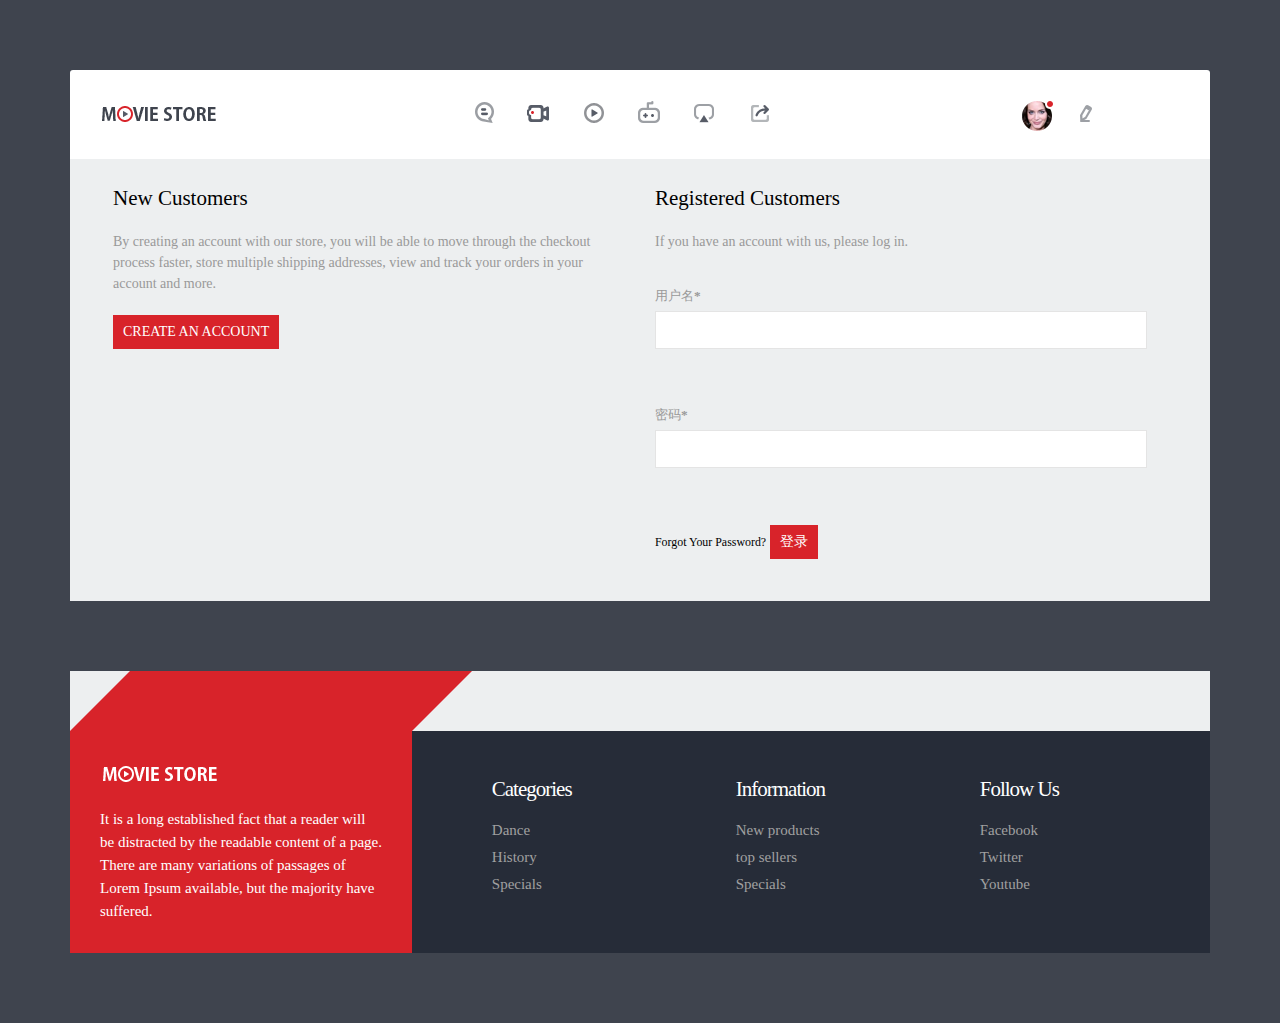
<file: login.html>
<!DOCTYPE HTML>
<html>
<head>
<title>Login</title>
<meta name="viewport" content="width=device-width, initial-scale=1">
<meta http-equiv="Content-Type" content="text/html; charset=utf-8" />
<link href="css/bootstrap.css" rel='stylesheet' type='text/css' />
<link href="css/style.css" rel="stylesheet" type="text/css"/>
<link rel="stylesheet" href="css/plugins/sweetalert/sweetalert.css"/>
</head>
<body onload = getAllData()>
<div class="container">
	<div class="container_wrap">
		<div class="header_top">
		    <div class="col-sm-3 logo"><a href="index.html"><img src="images/logo.png" alt=""/></a></div>
		    <div class="col-sm-6 nav">
			  <ul>
				 <li> <span class="simptip-position-bottom simptip-movable" data-tooltip="comic"><a href="movie.html"> </a></span></li>
				 <li><span class="simptip-position-bottom simptip-movable" data-tooltip="movie"><a href="movie.html"> </a> </span></li>
				 <li><span class="simptip-position-bottom simptip-movable" data-tooltip="video"><a href="movie.html"> </a></span></li>
				 <li><span class="simptip-position-bottom simptip-movable" data-tooltip="game"><a href="movie.html"> </a></span></li>
				 <li><span class="simptip-position-bottom simptip-movable" data-tooltip="tv"><a href="movie.html"> </a></span></li>
				 <li><span class="simptip-position-bottom simptip-movable" data-tooltip="more"><a href="movie.html"> </a></span></li>
			 </ul>
			</div>
			<div class="col-sm-3 header_right">
			   <ul class="header_right_box">
				 <li><img src="images/p1.png" alt=""/></li>
				 <li><p><a href="login.html"></a></p></li>
				 <li class="last"><i class="edit"> </i></li>
				 <div class="clearfix"> </div>
			   </ul>
			</div>
			<div class="clearfix"> </div>
	      </div>
	      <div class="content">
      	     <div class="register">
			   <div class="col-md-6 login-left">
			  	 <h3>New Customers</h3>
				 <p>By creating an account with our store, you will be able to move through the checkout process faster, store multiple shipping addresses, view and track your orders in your account and more.</p>
				 <a class="acount-btn" href="register.html">Create an Account</a>
			   </div>
			   <div class="col-md-6 login-right">
			  	<h3>Registered Customers</h3>
				<p>If you have an account with us, please log in.</p>
                   <form id="form1">
                       <div class="form-group">
                           <div>
                               <span>用户名<label>*</label></span>
                               <input type="text" id="username" name="username" autocomplete="off">
                           </div>
                       </div>
                       <div class="form-group">
                           <div>
                               <span>密码<label>*</label></span>
                               <input type="password" id="password" name="password" autocomplete="off">
                           </div>
                       </div>
                       <a class="forgot" href="#">Forgot Your Password?</a>
                       <input type="button" value="登录" id="login">
                   </form>
			   </div>	
			   <div class="clearfix"> </div>
		     </div>
           </div>
    </div>
</div>
<div class="container"> 
 <footer id="footer">
 	<div id="footer-3d">
		<div class="gp-container">
			<span class="first-widget-bend"> </span>
		</div>		
	</div>
    <div id="footer-widgets" class="gp-footer-larger-first-col">
		<div class="gp-container">
            <div class="footer-widget footer-1">
            	<div class="wpb_wrapper">
					<img src="images/f_logo.png" alt=""/>
				</div> 
	          <br>
	          <p>It is a long established fact that a reader will be distracted by the readable content of a page.</p>
			  <p class="text">There are many variations of passages of Lorem Ipsum available, but the majority have suffered.</p>
			 </div>
			 <div class="footer_box">
			  <div class="col_1_of_3 span_1_of_3">
					<h3>Categories</h3>
					<ul class="first">
						<li><a href="#">Dance</a></li>
						<li><a href="#">History</a></li>
						<li><a href="#">Specials</a></li>
					</ul>
		     </div>
		     <div class="col_1_of_3 span_1_of_3">
					<h3>Information</h3>
					<ul class="first">
						<li><a href="#">New products</a></li>
						<li><a href="#">top sellers</a></li>
						<li><a href="#">Specials</a></li>
					</ul>
		     </div>
		     <div class="col_1_of_3 span_1_of_3">
					<h3>Follow Us</h3>
					<ul class="first">
						<li><a href="#">Facebook</a></li>
						<li><a href="#">Twitter</a></li>
						<li><a href="#">Youtube</a></li>
					</ul>
					<div class="copy">
				      
			        </div>
		     </div>
		    <div class="clearfix"> </div>
	        </div>
	        <div class="clearfix"> </div>
		</div>
	</div>
  </footer>
</div>
<script src="js/jquery-2.1.1.js"></script>
<script src="js/jquery.cookie.js"></script>
<script src="js/bmob/bmob-min.js"></script>
<script src="js/plugins/validate/jquery.validate.min.js"></script>
<script src="js/plugins/sweetalert/sweetalert.min.js"></script>

<script>
	var gb = {
		getUsername : [],
		getPassword : []
	}
    $(function(){
        $('#form1').validate({
            rules: {
                username: {
                    required: true,
                    minlength: 2,
					usersame: true
                },
                password: {
                    required: true,
                    minlength: 6,
                    maxlength: 20,
					psderror: true
                }

            },
            messages: {
                username: {
                    required: '请输入用户名',
                    minlength: '用户名不能少于2个字符'
                },
                password: {
                    required: '请输入密码',
                    minlength: '密码长度在6-20之间',
                    maxlength: '密码长度在6-20之间'
                }
            }
        });
		//自定义登录验证
		jQuery.validator.addMethod("usersame", function(value, element) {
			var username = $.trim($('#username').val());
            var password = $.trim($('#password').val());
			var	uFlag = compareLogin(gb.getUsername,gb.getPassword,username,password).uFlag;
			return uFlag;
		 }, "用户名不存在");
		 
		 jQuery.validator.addMethod("psderror", function(value, element) {
			var username = $.trim($('#username').val());
            var password = $.trim($('#password').val());
            var pFlag = compareLogin(gb.getUsername,gb.getPassword,username,password).pFlag;
			return pFlag;
		 }, "密码错误");
		 
        var loginName = $.cookie('username'); // 读取 cookie
        $('.header_right_box li p a').text(loginName).attr('href','');

        //登录按钮
        $('#login').click(function(){
            if($("#form1").valid()){
                $.cookie('username', username, { expires: 0.01 });
                    //localStorage.setItem('username',username);
					swal({
                        title: "登录成功！",
                        text: "1秒后自动跳转",
                        type: "success",
                        timer: 1200
					},function(){
                        window.location.href = 'single.html';
                });
			}
        });
    });
    function getAllData(){
		//初始化bmob
        Bmob.initialize("02448429eba5a16fbd1ecc31efb745ae", "0bd2b88334ff05852ff6454ea3aeecc4");
        var user = Bmob.Object.extend("user");
        var getUser = new Bmob.Query(user);
        getUser.select('username','password');
        getUser.find().then(function(results) {
            $.each(results,function(i,v){
                gb.getUsername.push(results[i].attributes.username);
                gb.getPassword.push(results[i].attributes.password);
            });    
        });
    }
    /**@param1: args[0] user arr[]
     * @param2: args[1] psd arr[]
     * @param3: args[2] user
     * @param3: args[3] psd
     * return: flag1 flag2
     * */
    function compareLogin(){
        var args = arguments;
        var flag1 = false;
        var flag2 = false;
        $.each(args[0],function(i,v){
            if(args[2] === v){
                flag1 = true;
                $.each(args[1],function(index,value){
                    if(args[3] === args[1][i]){
                        flag2 = true;
                    }else{
						flag2 = false;
					}
                });
            }else{
				flag1 = false;
			}
        });
        return {
            uFlag: flag1,
            pFlag: flag2
        }
    }
</script>
</body>
</html>
</file>
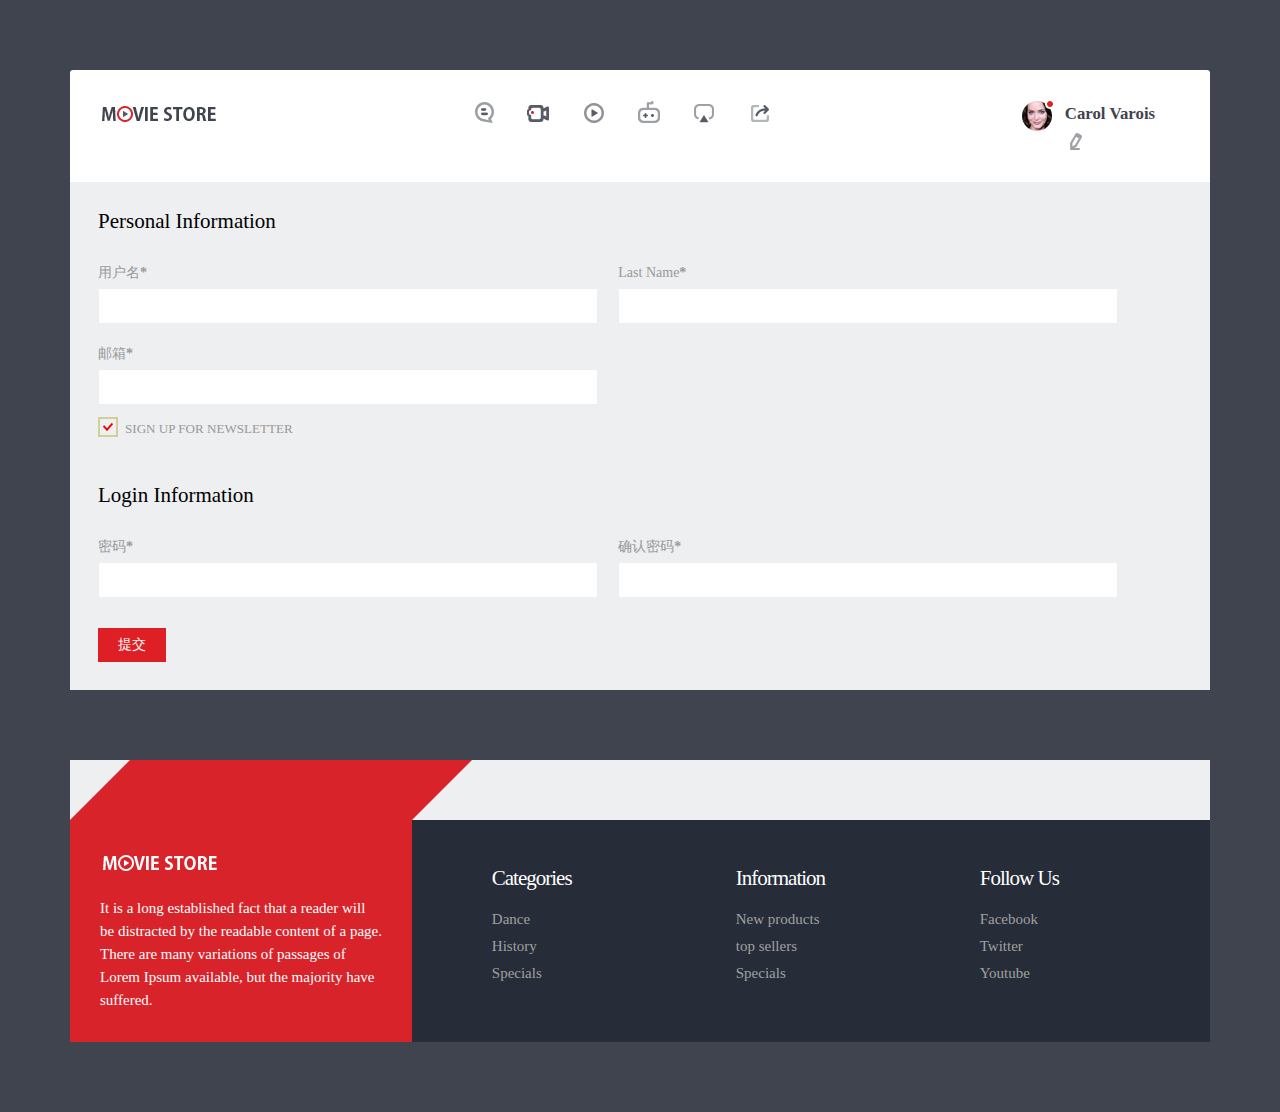
<file: register.html>
<!DOCTYPE HTML>
<html>
<head>
<title>Register</title>
<meta name="viewport" content="width=device-width, initial-scale=1">
<meta http-equiv="Content-Type" content="text/html; charset=utf-8" />
<meta name="keywords" content="Movie_store Responsive web template, Bootstrap Web Templates, Flat Web Templates, Andriod Compatible web template, 
Smartphone Compatible web template, free webdesigns for Nokia, Samsung, LG, SonyErricsson, Motorola web design" />
<link href="css/bootstrap.css" rel='stylesheet' type='text/css' />
<link href="css/style.css" rel="stylesheet" type="text/css" media="all" />
<!-- start plugins -->
<link rel="stylesheet" href="css/plugins/sweetalert/sweetalert.css"/>

</head>
<body>
<div class="container">
	<div class="container_wrap">
		<div class="header_top">
		    <div class="col-sm-3 logo"><a href="index.html"><img src="images/logo.png" alt=""/></a></div>
		    <div class="col-sm-6 nav">
			  <ul>
				 <li> <span class="simptip-position-bottom simptip-movable" data-tooltip="comic"><a href="movie.html"> </a></span></li>
				 <li><span class="simptip-position-bottom simptip-movable" data-tooltip="movie"><a href="movie.html"> </a> </span></li>
				 <li><span class="simptip-position-bottom simptip-movable" data-tooltip="video"><a href="movie.html"> </a></span></li>
				 <li><span class="simptip-position-bottom simptip-movable" data-tooltip="game"><a href="movie.html"> </a></span></li>
				 <li><span class="simptip-position-bottom simptip-movable" data-tooltip="tv"><a href="movie.html"> </a></span></li>
				 <li><span class="simptip-position-bottom simptip-movable" data-tooltip="more"><a href="movie.html"> </a></span></li>
			 </ul>
			</div>
			<div class="col-sm-3 header_right">
			   <ul class="header_right_box">
				 <li><img src="images/p1.png" alt=""/></li>
				 <li><p><a href="login.html">Carol Varois</a></p></li>
				 <li class="last"><i class="edit"> </i></li>
				 <div class="clearfix"> </div>
			   </ul>
			</div>
			<div class="clearfix"> </div>
	      </div>
	      <div class="content">
      	     <div class="register">
		  	  <form id="form">
				 <div class="register-top-grid">
					<h3>Personal Information</h3>
					 <div>
						<span>用户名<label>*</label></span>
						<input type="text" name="username">
					 </div>
					 <div>
						<span>Last Name<label>*</label></span>
						<input type="text"> 
					 </div>
					 <div>
						 <span>邮箱<label>*</label></span>
						 <input type="email" name="email" id="email">
					 </div>
					 <div class="clearfix"> </div>
					   <a class="news-letter" href="#">
						 <label class="checkbox"><input type="checkbox" name="checkbox" checked=""><i> </i>Sign Up for Newsletter</label>
					   </a>
					 </div>
				     <div class="register-bottom-grid">
						    <h3>Login Information</h3>
							 <div>
								<span>密码<label>*</label></span>
								<input type="password" name="password" id="password">
							 </div>
							 <div>
								<span>确认密码<label>*</label></span>
								<input type="password" name="confirm_password">
							 </div>
							 <div class="clearfix"> </div>
					 </div>
				</form>
				<div class="clearfix"> </div>
				<div class="register-but">
				   <form>
					   <input type="button" value="提交" id="save">
					   <div class="clearfix"> </div>
				   </form>
				</div>
		   </div>
           </div>
    </div>
</div>
<div class="container"> 
 <footer id="footer">
 	<div id="footer-3d">
		<div class="gp-container">
			<span class="first-widget-bend"> </span>
		</div>		
	</div>
    <div id="footer-widgets" class="gp-footer-larger-first-col">
		<div class="gp-container">
            <div class="footer-widget footer-1">
            	<div class="wpb_wrapper">
					<img src="images/f_logo.png" alt=""/>
				</div> 
	          <br>
	          <p>It is a long established fact that a reader will be distracted by the readable content of a page.</p>
			  <p class="text">There are many variations of passages of Lorem Ipsum available, but the majority have suffered.</p>
			 </div>
			 <div class="footer_box">
			  <div class="col_1_of_3 span_1_of_3">
					<h3>Categories</h3>
					<ul class="first">
						<li><a href="#">Dance</a></li>
						<li><a href="#">History</a></li>
						<li><a href="#">Specials</a></li>
					</ul>
		     </div>
		     <div class="col_1_of_3 span_1_of_3">
					<h3>Information</h3>
					<ul class="first">
						<li><a href="#">New products</a></li>
						<li><a href="#">top sellers</a></li>
						<li><a href="#">Specials</a></li>
					</ul>
		     </div>
		     <div class="col_1_of_3 span_1_of_3">
					<h3>Follow Us</h3>
					<ul class="first">
						<li><a href="#">Facebook</a></li>
						<li><a href="#">Twitter</a></li>
						<li><a href="#">Youtube</a></li>
					</ul>
					<div class="copy">
				      
			        </div>
		     </div>
		    <div class="clearfix"> </div>
	        </div>
	        <div class="clearfix"> </div>
		</div>
	</div>
  </footer>
</div>
<script src="js/jquery-1.11.1.min.js"></script>
<script src="js/bmob/bmob-min.js"></script>
<script src="js/plugins/validate/jquery.validate.min.js"></script>
<script src="js/plugins/sweetalert/sweetalert.min.js"></script>
<script>
    //初始化bmob
    Bmob.initialize("02448429eba5a16fbd1ecc31efb745ae", "0bd2b88334ff05852ff6454ea3aeecc4");
    $(function(){
        $('#form').validate({
            rules: {
                email: {
                    required: true,
                    email: email
                },
                username: {
                    required: true,
                    minlength: 2
                },
                password: {
                    required: true,
                    minlength: 6,
                    maxlength: 20
                },
                confirm_password: {
                    equalTo: "#password"
                }

            },
            messages: {
                email: {
                    required: '请输入邮箱',
                    email: '您输入的邮箱不正确'
                },
                username: {
                    required: '请输入用户名',
                    minlength: '用户名不能少于2个字符'
                },
                password: {
                    required: '请输入密码',
                    minlength: '密码长度在6-20之间',
                    maxlength: '密码长度在6-20之间'
                },
                confirm_password: {
                    equalTo: '两次输入的密码不一致'
                }
            }
        });
        //登录按钮
        $('#save').click(function(){
            if($("#form").valid()){
                var username = $.trim($('#username').val());
                var password = $.trim($('#password').val());
                var email = $.trim($('#email').val());

                var user = Bmob.Object.extend("user");
                var setUser = new user();
                setUser.set('username',username);
                setUser.set("password", password);
                setUser.set("email", email);
                setUser.save(null, {
                    success: function(object) {
                        swal({
                            title: "注册成功！",
                            text: "1秒后自动关闭",
                            type: "success",
                            timer: 1200
                        },function(){
                            window.location.href='www.baidu.com';
                        });
                    },
                    error: function(model, error) {
                        swal({
                            title: "注册失败！",
                            text: "",
                            type: "error"
                        });
                    }
                });
            }
        });
    });

</script>
</body>
</html>
</file>
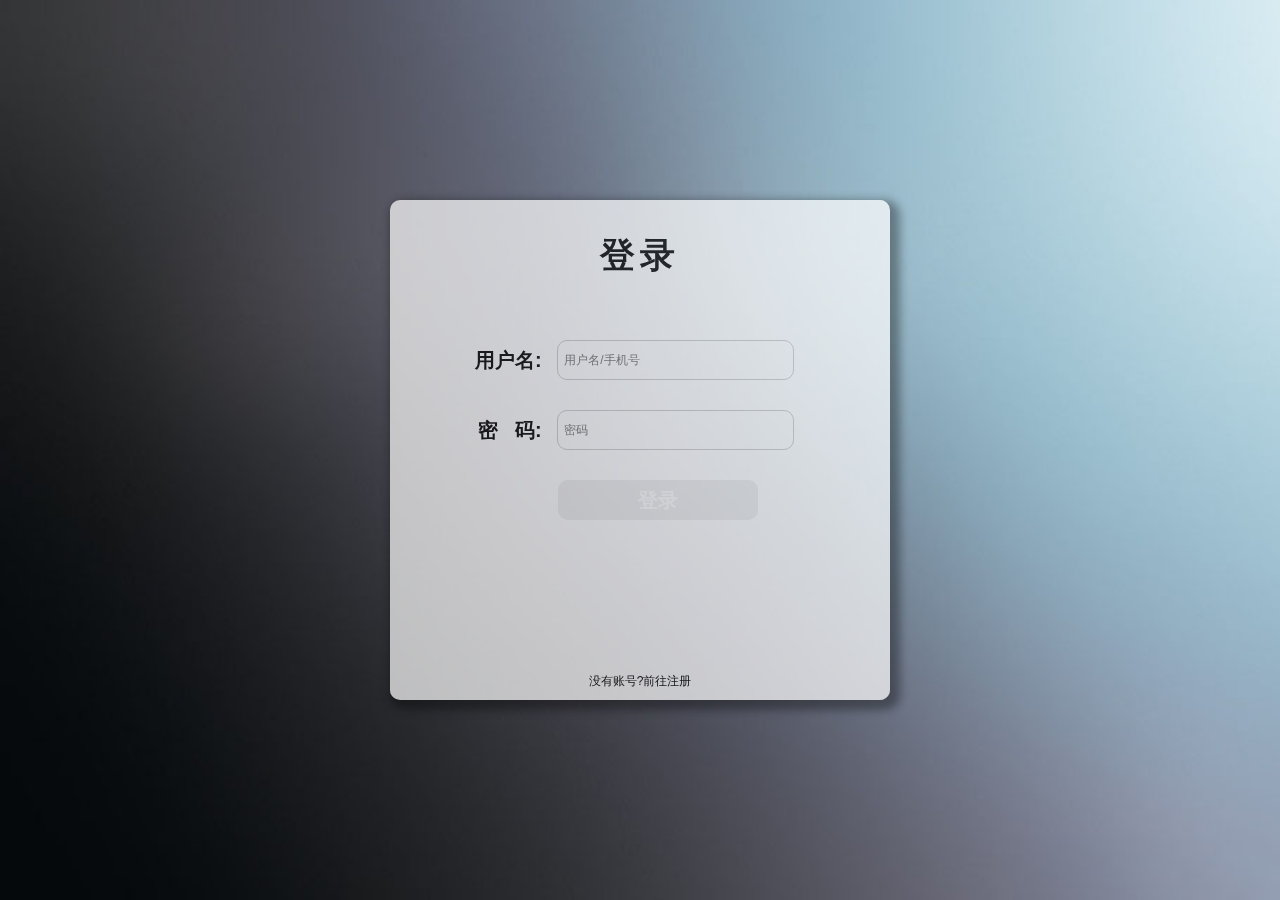
<file: sign.html>
<html>
<head>
<meta http-equiv="Content-Type" content="text/html; charset=utf-8" />
<title>登录界面</title>

<link rel="stylesheet" type="text/css" href="css/bootstrap.css" />
<link rel="stylesheet" type="text/css" href="css/login.css" />

<script src="js/jquery-2.1.1.js" type="text/javascript"></script>
<script type="text/javascript">
$(function() {
	$('#login').click(function() {
		var name_state = $('#name');
		var psd_state = $('#psd');
		var name = $('#name').val();
		var psd = $('#psd').val();
		if (name == '') {
			name_state.parent().next().next().css("display", "block");
			return false;
		} else if (psd == '') {
			name_state.parent().next().next().css("display", "none");
			psd_state.parent().next().next().css("display", "block");
			return false;
		} else {
			name_state.parent().next().next().css("display", "none");
			psd_state.parent().next().next().css("display", "none");
			$('.login').submit();
		}
	});
	$('#register').click(function() {
		var name_r_state = $('#name_r');
		var psd_r_state = $('#psd_r');
		var affirm_psd_state = $('#affirm_psd');
		var name_r = $('#name_r').val();
		var psd_r = $('#psd_r').val();
		var affirm_psd = $('#affirm_psd').val();
		if (name_r == '') {
			name_r_state.parent().next().next().css("display", "block");
			return false;
		} else if (psd_r == '') {
			psd_r_state.parent().next().next().css("display", "block");
			return false;
		} else if (affirm_psd == '') {
			affirm_psd_state.parent().next().next().css("display", "block");
			return false;
		} else if (psd_r != affirm_psd) {
			return false;
		} else {
			$('.register').submit();
		}
	})
})

function ok_or_errorBylogin(l) {
	var content = $(l).val();
	if (content != "") {
		$(l).parent().next().next().css("display", "none");
	}
}

function ok_or_errorByRegister(r) {
	var affirm_psd = $("#affirm_psd");
	var psd_r = $("#psd_r");
	var affirm_psd_v = $("#affirm_psd").val();
	var psd_r_v = $("#psd_r").val();
	var content = $(r).val();
	if (content == "") {
		$(r).parent().next().next().css("display", "block");
		return false;
	} else {
		$(r).parent().next().css("display", "block");
		$(r).parent().next().next().css("display", "none");
		if (psd_r_v == "") {
			$(psd_r).parent().next().css("display", "none");
			$(psd_r).parent().next().next().css("display", "none");
			$(psd_r).parent().next().next().css("display", "block");
			return false;
		}
		if (affirm_psd_v == "") {
			$(affirm_psd_v).parent().next().css("display", "none");
			$(affirm_psd_v).parent().next().next().css("display", "none");
			$(affirm_psd_v).parent().next().next().css("display", "block");
			return false;
		}
		if (psd_r_v == affirm_psd_v) {
			$(affirm_psd).parent().next().css("display", "none");
			$(affirm_psd).parent().next().next().css("display", "none");
			$(psd_r).parent().next().css("display", "none");
			$(psd_r).parent().next().next().css("display", "none");
			$(affirm_psd).parent().next().css("display", "block");
			$(psd_r).parent().next().css("display", "block");
		} else {
			$(affirm_psd).parent().next().css("display", "none");
			$(affirm_psd).parent().next().next().css("display", "none");
			$(psd_r).parent().next().css("display", "none");
			$(psd_r).parent().next().next().css("display", "none");
			$(psd_r).parent().next().css("display", "block");
			$(affirm_psd).parent().next().next().css("display", "block");
			return false;
		}
	}
}

function barter_btn(bb) {
	$(bb).parent().parent().fadeOut(1000);
	$(bb).parent().parent().siblings().fadeIn(2000);
}
</script>
</head>

<body class="login_body">

<div class="login_div">
	<div class="col-xs-12 login_title">登录</div>
	<form action="" class="login" method="post">
		<div class="nav">
			<div class="nav login_nav">
				<div class="col-xs-4 login_username">
					用户名:
				</div>
				<div class="col-xs-6 login_usernameInput">
					<input type="text" name="" id="name" value="" placeholder="&nbsp;&nbsp;用户名/手机号"  onblur="javascript:ok_or_errorBylogin(this)" />
				</div>
				<div class="col-xs-1 ok_gou">
					√
				</div>
				<div class="col-xs-1 error_cuo">
					×
				</div>
			</div>
			<div class="nav login_psdNav">
				<div class="col-xs-4">
					密&nbsp;&nbsp;&nbsp;码:
				</div>
				<div class="col-xs-6">
					<input type="password" name="" id="psd" value="" placeholder="&nbsp;&nbsp;密码" onBlur="javascript:ok_or_errorBylogin(this)" />
				</div>
				<div class="col-xs-1 ok_gou">
					√
				</div>
				<div class="col-xs-1 error_cuo">
					×
				</div>
			</div>
			<div class="col-xs-12 login_btn_div">
				<input type="submit" class="sub_btn" value="登录" id="login" />
			</div>
		</div>
	</form>

	<div class="col-xs-12 barter_btnDiv">
		<button class="barter_btn" onClick="javascript:barter_btn(this)">没有账号?前往注册</button>
	</div>
</div>

<div class="register_body">
	<div class="col-xs-12 register_title">注册</div>
	<form action="" class="register" method="post">
		<div class="nav">
			<div class="nav register_nav">
				<div class="col-xs-4">
					用户名:
				</div>
				<div class="col-xs-6">
					<input type="text" name="" id="name_r" value="" placeholder="&nbsp;&nbsp;用户名/手机号" onBlur="javascript:ok_or_errorByRegister(this)" />
				</div>
				<div class="col-xs-1 ok_gou">
					√
				</div>
				<div class="col-xs-1 error_cuo">
					×
				</div>
			</div>
			<div class="nav register_psdnav">
				<div class="col-xs-4">
					密&nbsp;&nbsp;&nbsp;码:
				</div>
				<div class="col-xs-6">
					<input type="password" name="" id="psd_r" value="" placeholder="&nbsp;&nbsp;密码" onBlur="javascript:ok_or_errorByRegister(this)" />
				</div>
				<div class="col-xs-1 ok_gou">
					√
				</div>
				<div class="col-xs-1 error_cuo">
					×
				</div>
			</div>
			<div class="nav register_affirm">
				<div class="col-xs-4">
					确认密码:
				</div>
				<div class="col-xs-6">
					<input type="password" name="" id="affirm_psd" value="" placeholder="&nbsp;&nbsp;确认密码" onBlur="javascript:ok_or_errorByRegister(this)" />
				</div>
				<div class="col-xs-1 ok_gou">
					√
				</div>
				<div class="col-xs-1 error_cuo">
					×
				</div>
			</div>
			<div class="col-xs-12 register_btn_div">
				<input type="submit" class="sub_btn" value="注册" id="register" />
			</div>
		</div>
	</form>
	<div class="col-xs-12 barter_register">
		<button class="barter_registerBtn" onClick="javascript:barter_btn(this)" style="">已有秘籍?返回登录</button>
	</div>
</div>

</body>
</html>
</file>
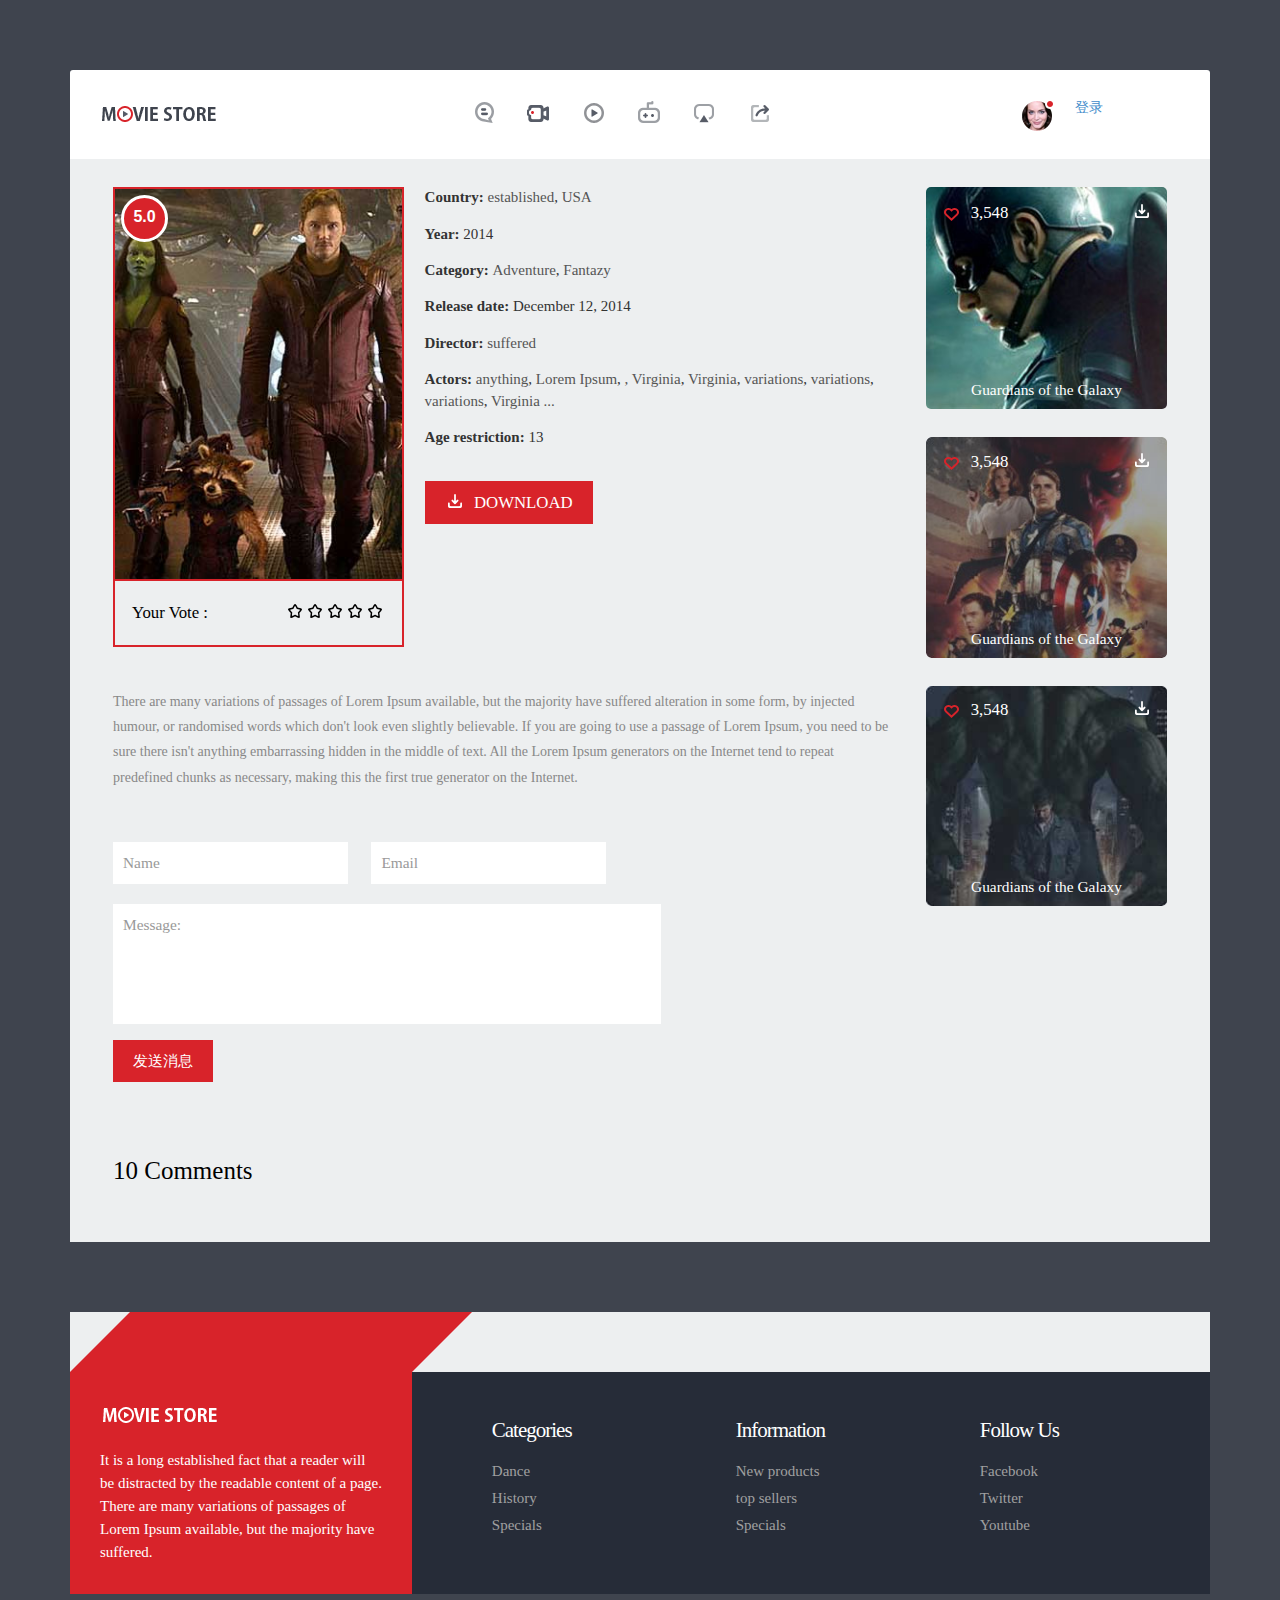
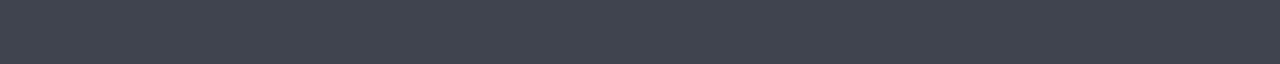
<file: single.html>
<!DOCTYPE HTML>
<html>
<head>
<title>Single</title>
<meta name="viewport" content="width=device-width, initial-scale=1">
<meta http-equiv="Content-Type" content="text/html; charset=utf-8" />
<meta name="keywords" content="Movie_store Responsive web template, Bootstrap Web Templates, Flat Web Templates, Andriod Compatible web template, 
Smartphone Compatible web template, free webdesigns for Nokia, Samsung, LG, SonyErricsson, Motorola web design" />
<script type="application/x-javascript"> addEventListener("load", function() { setTimeout(hideURLbar, 0); }, false); function hideURLbar(){ window.scrollTo(0,1); } </script>
<link href="css/bootstrap.css" rel='stylesheet' type='text/css' />
<link href="css/style.css" rel="stylesheet" type="text/css" media="all" />
<!-- start plugins -->
<link rel="stylesheet" href="css/plugins/sweetalert/sweetalert.css"/>
</head>
<body>
<div class="container">
	<div class="container_wrap">
		<div class="header_top">
		    <div class="col-sm-3 logo"><a href="index.html"><img src="images/logo.png" alt=""/></a></div>
		    <div class="col-sm-6 nav">
			  <ul>
				 <li> <span class="simptip-position-bottom simptip-movable" data-tooltip="comic"><a href="index.html"> </a></span></li>
				 <li><span class="simptip-position-bottom simptip-movable" data-tooltip="movie"><a href="movie.html"> </a> </span></li>
				 <li><span class="simptip-position-bottom simptip-movable" data-tooltip="video"><a href="movie.html"> </a></span></li>
				 <li><span class="simptip-position-bottom simptip-movable" data-tooltip="game"><a href="movie.html"> </a></span></li>
				 <li><span class="simptip-position-bottom simptip-movable" data-tooltip="tv"><a href="movie.html"> </a></span></li>
				 <li><span class="simptip-position-bottom simptip-movable" data-tooltip="more"><a href="movie.html"> </a></span></li>
			 </ul>
			</div>
			<div class="col-sm-3 header_right">
			   <ul class="header_right_box">
				 <li><img src="images/p1.png" alt=""/></li>
				 <li><p><a></a></p></li>
				 <li class="last"><a class="log">退出 </a></li>
				 <div class="clearfix"> </div>
			   </ul>
			</div>
			<div class="clearfix"> </div>
	      </div>
	   <div class="content">
      	   <div class="movie_top">
      	         <div class="col-md-9 movie_box">
                        <div class="grid images_3_of_2">
                        	<div class="movie_image">
                                <span class="movie_rating">5.0</span>
                                <img src="images/single.jpg" class="img-responsive" alt=""/>
                            </div>
                            <div class="movie_rate">
                            	<div class="rating_desc"><p>Your Vote :</p></div>
                            	<form action="" class="sky-form">
							     <fieldset>					
								   <section>
								     <div class="rating">
										<input type="radio" name="stars-rating" id="stars-rating-5">
										<label for="stars-rating-5"><i class="icon-star"></i></label>
										<input type="radio" name="stars-rating" id="stars-rating-4">
										<label for="stars-rating-4"><i class="icon-star"></i></label>
										<input type="radio" name="stars-rating" id="stars-rating-3">
										<label for="stars-rating-3"><i class="icon-star"></i></label>
										<input type="radio" name="stars-rating" id="stars-rating-2">
										<label for="stars-rating-2"><i class="icon-star"></i></label>
										<input type="radio" name="stars-rating" id="stars-rating-1">
										<label for="stars-rating-1"><i class="icon-star"></i></label>
									 </div>
								  </section>
							    </fieldset>
						  	   </form>
						  	   <div class="clearfix"> </div>
                            </div>
                        </div>
                        <div class="desc1 span_3_of_2">
                        	<p class="movie_option"><strong>Country: </strong><a href="#">established</a>, <a href="#">USA</a></p>
                        	<p class="movie_option"><strong>Year: </strong>2014</p>
                        	<p class="movie_option"><strong>Category: </strong><a href="#">Adventure</a>, <a href="#">Fantazy</a></p>
                        	<p class="movie_option"><strong>Release date: </strong>December 12, 2014</p>
                        	<p class="movie_option"><strong>Director: </strong><a href="#">suffered </a></p>
                        	<p class="movie_option"><strong>Actors: </strong><a href="#">anything</a>, <a href="#">Lorem Ipsum</a>, <a href="#" discovered</a>, <a href="#"> Virginia</a>, <a href="#"> Virginia</a>, <a href="#">variations</a>, <a href="#">variations</a>, <a href="#">variations</a>, <a href="#"> Virginia</a> <a href="#">...</a></p>
                            <p class="movie_option"><strong>Age restriction: </strong>13</p> 
                            <div class="down_btn"><a class="btn1" href="#"><span> </span>Download</a></div>
                         </div>
                        <div class="clearfix"> </div>
                        <p class="m_4">There are many variations of passages of Lorem Ipsum available, but the majority have suffered alteration in some form, by injected humour, or randomised words which don't look even slightly believable. If you are going to use a passage of Lorem Ipsum, you need to be sure there isn't anything embarrassing hidden in the middle of text. All the Lorem Ipsum generators on the Internet tend to repeat predefined chunks as necessary, making this the first true generator on the Internet.</p>
		                <form method="post" action="contact-post.html">
							<div class="to">
		                     	<input type="text" class="text" value="Name" onFocus="this.value = '';" onBlur="if (this.value == '') {this.value = 'Name';}">
							 	<input type="text" class="text" value="Email" onFocus="this.value = '';" onBlur="if (this.value == '') {this.value = 'Email';}" style="margin-left:3%">
							</div>
							<div class="text">
			                   <textarea id="content" value="Message:" onFocus="this.value = '';" onBlur="if (this.value == '') {this.value = 'Message';}">Message:</textarea>
			                </div>
			                <div class="form-submit1">
					           <input name="button" type="button" id="send" value="发送消息"><br>
					        </div>
							<div class="clearfix"></div>
                 		</form>
		                <div class="single">
		                <h1>10 Comments</h1>

		                <ul class="single_list" data-bind="foreach:viewModel.data">
					        <li>
					            <div class="preview"><a href="#"><img src="images/2.jpg" class="img-responsive" alt=""></a></div>
					            <div class="data">
					                <div class="title">
                                        <span data-bind="text:$data.attributes.name"></span>
                                        <span class="time" data-bind="text:$data.createdAt"></span>
                                        <a href="#" data-bind="attr:{'cId': $data.cid}">回复</a></div>
					                <p data-bind="text:$data.attributes.content"></p>
					            </div>
					            <div class="clearfix"></div>
					        </li>

			  			</ul>
                      </div>
                      </div>
                      <div class="col-md-3">
                      	<div class="movie_img"><div class="grid_2">
							<img src="images/pic6.jpg" class="img-responsive" alt="">
							<div class="caption1">
									<ul class="list_5 list_7">
							    		<li><i class="icon5"> </i><p>3,548</p></li>
							    	</ul>
							    	<i class="icon4 icon6 icon7"> </i>
							    	<p class="m_3">Guardians of the Galaxy</p>
							</div>
						    </div>
						   </div>
                      	  <div class="grid_2 col_1">
							<img src="images/pic2.jpg" class="img-responsive" alt="">
							<div class="caption1">
								<ul class="list_3 list_7">
						    		<li><i class="icon5"> </i><p>3,548</p></li>
						    	</ul>
						    	<i class="icon4 icon7"> </i>
						    	<p class="m_3">Guardians of the Galaxy</p>
							</div>
						   </div>
						    <div class="grid_2 col_1">
							<img src="images/pic9.jpg" class="img-responsive" alt="">
							<div class="caption1">
								<ul class="list_3 list_7">
						    		<li><i class="icon5"> </i><p>3,548</p></li>
						    	</ul>
						    	<i class="icon4 icon7"> </i>
						    	<p class="m_3">Guardians of the Galaxy</p>
							</div>
						   </div>
		               </div> 
                      <div class="clearfix"> </div>
                  </div>
           </div>
    </div>
</div>
<div class="container"> 
 <footer id="footer">
 	<div id="footer-3d">
		<div class="gp-container">
			<span class="first-widget-bend"> </span>
		</div>		
	</div>
    <div id="footer-widgets" class="gp-footer-larger-first-col">
		<div class="gp-container">
            <div class="footer-widget footer-1">
            	<div class="wpb_wrapper">
					<img src="images/f_logo.png" alt=""/>
				</div> 
	          <br>
	          <p>It is a long established fact that a reader will be distracted by the readable content of a page.</p>
			  <p class="text">There are many variations of passages of Lorem Ipsum available, but the majority have suffered.</p>
			 </div>
			 <div class="footer_box">
			  <div class="col_1_of_3 span_1_of_3">
					<h3>Categories</h3>
					<ul class="first">
						<li><a href="#">Dance</a></li>
						<li><a href="#">History</a></li>
						<li><a href="#">Specials</a></li>
					</ul>
		     </div>
		     <div class="col_1_of_3 span_1_of_3">
					<h3>Information</h3>
					<ul class="first">
						<li><a href="#">New products</a></li>
						<li><a href="#">top sellers</a></li>
						<li><a href="#">Specials</a></li>
					</ul>
		     </div>
		     <div class="col_1_of_3 span_1_of_3">
					<h3>Follow Us</h3>
					<ul class="first">
						<li><a href="#">Facebook</a></li>
						<li><a href="#">Twitter</a></li>
						<li><a href="#">Youtube</a></li>
					</ul>
					<div class="copy">
				      
			        </div>
		     </div>
		    <div class="clearfix"> </div>
	        </div>
	        <div class="clearfix"> </div>
		</div>
	</div>
  </footer>
</div>
<div id="loginModal" class="modal hide fade in" style="display: none; ">
    <div class="modal-header">
        <a class="close" data-dismiss="modal">×</a>
        <h3>This is a Modal Heading</h3>
    </div>
    <div class="modal-body">
        <h4>Text in a modal</h4>
        <p>You can add some text here.</p>
    </div>
    <div class="modal-footer">
        <a href="#" class="btn btn-success"></a>
        <a href="#" class="btn" data-dismiss="modal"></a>
    </div>
</div>
<script src="js/jquery-2.1.1.js"></script>
<script src="js/jquery.cookie.js"></script>
<script src="js/bmob/bmob-min.js"></script>
<script src="js/bmob/bmobSocketIo-min.js"></script>
<script src="js/plugins/ko/knockout-3.4.0.js"></script>
<script src="js/plugins/sweetalert/sweetalert.min.js"></script>
<script>
    var loginName = $.cookie('username'); // 读取 cookie
    if(loginName){
        $('.log').text('退出');
        $('.header_right_box li p a').text(loginName);
    }else{
        $('.log').text('登录').attr('href','login.html');
    }
    $(function(){
        $('.log').click(function(){
            if($(this).text() == '退出'){
                swal({
                    title: "您确定要退出吗！",
                    text: "",
                    type: "warning",
                    showCancelButton: true,
                    closeOnConfirm: false,
                    cancelButtonText: '取消',
                    confirmButtonText: "退出",
                    confirmButtonColor: "#ec6c62"
                }, function(){
                    $.cookie('username', '', { expires: -1 }); // 删除 cookie
                    window.location.reload();
                });
            }
        });
    });

</script>

<script type="text/javascript">
    //服务器
    BmobSocketIo.initialize("02448429eba5a16fbd1ecc31efb745ae");
    Bmob.initialize("02448429eba5a16fbd1ecc31efb745ae", "0bd2b88334ff05852ff6454ea3aeecc4");
    var viewModel = {};
    viewModel.data = ko.observableArray();
    viewModel.initData = function() {
        var Chat = Bmob.Object.extend("Chat");
        var chat = new Bmob.Query(Chat);
        chat.select('name','content');
        chat.find().then(function(results){
            if(results.length)
            $('.single h1').text(results.length+' Comments');
            viewModel.data(results);
        });
    }();
    ko.applyBindings(viewModel);

    //发送消息
    $("#send").click(function(){
        if($.cookie('username')){
            sendMsg();
        }else{
            swal({
                title: "您还没有登录！",
                text: "",
                type: "warning",
                showCancelButton: true,
                closeOnConfirm: false,
                cancelButtonText: '暂不登录',
                confirmButtonText: "马上登录",
                confirmButtonColor: "#ec6c62"
            }, function(){
                    location.href='login.html';
            });
        }
    });
    //通过“回车”提交聊天信息
    $('#content').keydown(function(e) {
        if (e.keyCode === 13) {
            if($.cookie('username')){
                sendMsg();
            }else{
                swal({
                    title: "您还没有登录！",
                    text: "",
                    type: "warning",
                    showCancelButton: true,
                    closeOnConfirm: false,
                    cancelButtonText: '暂不登录',
                    confirmButtonText: "马上登录",
                    confirmButtonColor: "#ec6c62"
                }, function(){
                    location.href='login.html';
                });
            }
        }
    });

    //初始连接socket.io服务器后，需要监听的事件都写在这个函数内
    BmobSocketIo.onInitListen = function() {
        //订阅GameScore表的数据更新事件
        BmobSocketIo.updateTable("Chat");
    };

    //监听服务器返回的更新表的数据
    BmobSocketIo.onUpdateTable = function(tablename,data) {

        if( tablename=="Chat" ) {
            // alert(tablename);
            var content=$(".single_list");
            var oneComment = '<li><div class="preview"><a href="#"><img src="images/3.jpg" class="img-responsive" alt=""></a></div>' +
                    '<div class="data"><div class="title">'+ data.name+ '<span class="time">'+ data.createdAt+'</span><a href="#">回复</a></div>' +
                    '<p>'+data.content+'</p></div><div class="clearfix"></div></li>';
            content.html(content.html()+oneComment);
            swal({
                title: "发送成功！",
                text: "1秒后自动关闭",
                type: "success",
                timer: 1200
            });
            //设置评论数量
            $('.single h1').text($('.single_list li').length+' Comments');
        }
    };
    function sendMsg(){
        var Chat = Bmob.Object.extend("Chat");
        var chat = new Chat();
        chat.set("name", $.cookie('username'));
        chat.set("content", $("#content").val());
        chat.save(null, {
            success: function(object) {
            },
            error: function(model, error) {
            }
        });
    }
    //通过“回车”提交聊天信息
    /*$('#name').keydown(function(e) {
        if (e.keyCode === 13) {
            sendMsg();
        }
    });*/

</script>

</body>
</html>
</file>
<file: css/style.css>
/*
Author: W3layout
Author URL: http://w3layouts.com
License: Creative Commons Attribution 3.0 Unported
License URL: http://creativecommons.org/licenses/by/3.0/
*/
label.error {
    color: #cc5965;
    display: inline-block;
    margin-left: 5px;
}
h4, h5, h6,
h1, h2, h3 {margin-top: 0;}
ul, ol {margin: 0;}
p {margin: 0;}
html, body{
	font-family: '微软雅黑';
	background:#3f444e;
}
body a{
	transition:0.5s all;
	-webkit-transition:0.5s all;
	-moz-transition:0.5s all;
	-o-transition:0.5s all;
	-ms-transition:0.5s all;
}
.container_wrap{
	padding:5em 0;
}
.header_top{
	background: #fff;
padding:2em 1em 1.8em;
border-top-left-radius: 3px;
-webkit-border-top-left-radius: 3px;
-moz-border-top-left-radius: 3px;
-o-border-top-left-radius: 3px;
border-top-right-radius: 3px;
-webkit-border-top-right-radius: 3px;
-moz-border-top-right-radius: 3px;
-o-border-top-right-radius: 3px;
}
.logo{
	margin-top: 4px;
}
/*---social-icons-----*/
.nav {
	text-align:center;
	
}
.nav ul{
	padding:0;
	margin:0;
	list-style:none;
}
.nav li{
	
	margin: 0px 4% 0px 0;
	display:inline-block;
}
.nav li a {
	height:30px;
	width:30px;
	display: block;
}
.nav li a:hover {
	zoom: 1;
	filter: alpha(opacity=50);
	opacity: 0.8;
	-webkit-transition: opacity .15s ease-in-out;
	-moz-transition: opacity .15s ease-in-out;
	-ms-transition: opacity .15s ease-in-out;
	-o-transition: opacity .15s ease-in-out;
	transition: opacity .15s ease-in-out;
}
/*--------social simptip--------*/
[data-tooltip] {
	position: relative;
	display: inline-block;
}
[data-tooltip].simptip-position-bottom:before {
	border-bottom-color:#d8232a;
}
[data-tooltip].simptip-position-bottom:after {
	background-color:#d8232a;
	color:#fff;
	border-radius: 5px;
	-webkit-border-radius: 5px;
	-moz-border-radius: 5px;
	-o-border-radius: 5px;
}
[data-tooltip]:before {
	content: '';
	position: absolute;
	border-width: 6px;
	border-style: solid;
	border-color: rgba(0, 0, 0, 0);
}
[data-tooltip]:before, [data-tooltip]:after {
	position: absolute;
	visibility: hidden;
	opacity: 0;
	z-index: 999999;
}
[data-tooltip]:after {
	height:25px;
	padding:7px 12px 0;
	font-size: 13px;
	line-height: 11px;
	content: attr(data-tooltip);
	white-space: nowrap;
	text-transform:uppercase;
}
[data-tooltip]:hover, [data-tooltip]:focus {
	background-color: rgba(0, 0, 0, 0);
}
[data-tooltip]:hover:before, [data-tooltip]:hover:after, [data-tooltip]:focus:before, [data-tooltip]:focus:after {
	visibility: visible;
	opacity: 1;
}
.simptip-position-bottom.simptip-movable:before {
	margin-top: -15px;
}
.simptip-position-bottom.simptip-movable:after {
	margin-top: -3px;
}
.simptip-position-bottom:before, .simptip-position-bottom:after, .simptip-position-top:before, .simptip-position-top:after {
	left: 32%;
}
.simptip-position-bottom:before, .simptip-position-bottom:after {
	top: 140%;
}
.simptip-position-bottom:after, .simptip-position-top:after {
	margin-left: -18px;
}
.simptip-position-right.simptip-movable:before, .simptip-position-right.simptip-movable:after, .simptip-position-left.simptip-movable:before, .simptip-position-left.simptip-movable:after, .simptip-position-top.simptip-movable:before, .simptip-position-top.simptip-movable:after, .simptip-position-bottom.simptip-movable:before, .simptip-position-bottom.simptip-movable:after {
	-webkit-transition: all .1s linear;
	-moz-transition: all .1s linear;
	-o-transition: all .1s linear;
	-ms-transition: all .1s linear;
	transition: all .1s linear;
}
.simptip-position-bottom.simptip-movable:hover:before, .simptip-position-bottom.simptip-movable:hover:after {
	-webkit-transform: translateY(10px);
	-moz-transform: translateY(10px);
	-ms-transform: translateY(10px);
	-o-transform: translateY(10px);
	transform: translateY(10px);
}
/*------------end social simptip----------------*/
.nav li:nth-child(1) a{
	background: url(../images/img_sprite.png) -7px -9px;
}
.nav li:nth-child(2) a{
	background: url(../images/img_sprite.png) -49px -8px;
}
.nav li:nth-child(3) a{
	background: url(../images/img_sprite.png) -90px -9px;
}
.nav li:nth-child(4) a{
	background: url(../images/img_sprite.png) -130px -8px;
}
.nav li:nth-child(5) a{
	background: url(../images/img_sprite.png) -175px -9px;
}
.nav li:nth-child(6) a{
	background: url(../images/img_sprite.png) -216px -9px;
}
ul.header_right_box{
	padding:0;
	margin: 0 0 0 33%;
	list-style:none;
	
}
ul.header_right_box li{
	float: left;
	margin: 0 3%;
}
ul.header_right_box li p{
	font-size:1.2em;
font-weight: 600;

margin-top: 4px;
}
ul.header_right_box li p a{
	color:#3f444e;
}
ul.header_right_box li p a:hover{
	text-decoration:none;
	color:#d8232a;
}
i.edit{
	width: 20px;
	height: 25px;
	background: url(../images/img_sprite.png) -258px -9px;
	display: inline-block;
}
ul.header_right_box li.last{
	margin-right:0;
    cursor: pointer;
}
/*--slider--*/
/*--- slider-css --*/
.slider {
	position: relative;
}
.rslides {
  position: relative;
  list-style: none;
  overflow: hidden;
  width: 100%;
  padding: 0;
  margin: 0;
}
.rslides li {
  -webkit-backface-visibility: hidden;
  position: absolute;
  display: none;
  width: 100%;
  left: 0;
  top: 0;
}
.rslides li:first-child {
  position: relative;
  display: block;
  float: left;
}
.rslides img {
  display: block;
  height: auto;
  float: left;
  width: 100%;
  border: 0;
}
.caption{
	width: 56%;
	position: absolute;
	top: 35%;
	left: 20%;
	text-align:center;
}
.caption h3{
	color: #FFF;
	font-weight: 700;
	font-size: 1.8em;
	text-transform: uppercase;
}
.caption p{
	color: #FFF;
	line-height: 1.5em;
	font-size: 0.875em;
	text-align: center;
	margin:1em 0 1.5em 0;
}
a.morebtn{
	background:#3D3D3D;
	padding:0.8em 0;
	display:block;
	font-size:0.875em;
	text-transform:uppercase;
	color:#FFF;
	width:20%;
	margin:0 auto;
	transition:0.5s all ease;
	-webkit-transition:0.5s all ease;
	-moz-transition:0.5s all ease;
	-o-transition:0.5s all ease;
	-ms-transition:0.5s all ease;
}
a.morebtn:hover{
	background:#585686;
}
.callbacks_tabs a:after {
	content: "\f111";
	font-size: 0;
	font-family: FontAwesome;
	visibility: visible;
	display: block;
	height: 12px;
	width: 12px;
	display: inline-block;
	background:#fff;
	border-radius:50px;
}
.callbacks_here a:after{
	border: 2px solid #fd926d;
}
.callbacks_tabs a{
	visibility:hidden;
}
.callbacks_tabs li{
	
}
ul.callbacks_tabs.callbacks1_tabs {
	position: absolute;
	bottom:50%;
	z-index: 999;
	left:0px;
	list-style: none;
}
.callbacks_nav {
  position: absolute;
  -webkit-tap-highlight-color: rgba(0,0,0,0);
  top: 50%;
  left: 0;
  opacity: 0.7;
  z-index: 3;
  text-indent: -9999px;
  overflow: hidden;
  text-decoration: none;
  height:117px;
  width:30px;
  background: transparent url("../images/arrows.png") no-repeat left top;
  margin-top: -45px;
  }
.callbacks_nav.next {
  left: auto;
  background-position: right top;
  right: 0;
 }
/*-- responsive-mediaquries --*/
@media(max-width:1024px){
	.caption {
		width: 63%;
		top: 31%;
		left: 19%;
	}
}
@media(max-width:768px){
	.caption {
		width: 70%;
		top: 22%;
		left: 13%;
	}
	.caption h3{
		font-size:1.5em;
	}
	a.morebtn {
		width: 26%;
	}
	.callbacks_nav {
	  	top: 55%;
	 }
}
@media(max-width:640px){
	.caption {
		width: 70%;
		top: 12%;
		left: 13%;
	}
	.caption h3{
		font-size:1.5em;
	}
	a.morebtn {
		width: 30%;
	}
	.callbacks_tabs a:after {
		height: 10px;
		width: 10px;
	}
}
@media(max-width:480px){
	.caption {
		width: 70%;
		top: 14%;
		left: 13%;
	}
	.callbacks_nav {
	  	top: 60%;
	 }
	.caption p{
		height:25px;
		overflow:hidden;
		margin:0.5em 0;
	}
	.caption h3{
		font-size:1.4em;
	}
	a.morebtn {
		width: 40%;
		font-size:0.8em;
	}
	.callbacks_tabs a:after {
		height:4px;
		width: 4px;
	}
	ul.callbacks_tabs.callbacks1_tabs {
		
	}
}
@media(max-width:320px){
	.caption {
		width: 70%;
		top: 14%;
		left: 13%;
	}
	.callbacks_nav {
	  	top: 63%;
	 }
	.caption p{
		height:25px;
		overflow:hidden;
		margin:0.2em 0;
	}
	.caption h3{
		font-size:1em;
	}
	a.morebtn {
		width: 50%;
		font-size: 0.8em;
		padding:0.6em 0.5em; 
	}
	.callbacks_tabs a:after {
		height:4px;
		width: 4px;
	}
	ul.callbacks_tabs.callbacks1_tabs {
		bottom: 10px;
		left: 4px;
	}
}
.button {
display: block;
z-index: 2;
text-shadow: none;
margin: 0;
max-width: none;
position: absolute;
top:58%;
right:15%;

}
.button a{
	text-decoration: none;
	color: #fff;
	background: #d8232a;
	padding: 8px 20px;
	border-radius: 5px;
	-webkit-border-radius: 5px;
	-moz-border-radius: 5px;
	-o-border-radius: 5px;
	text-transform: uppercase;
	font-weight: 600;
	font-size: 1.2em;
}

/* Bounce To Right */

/* Shutter Out Horizontal */
.hvr-shutter-out-horizontal {
  display: inline-block;
  vertical-align: middle;
  -webkit-transform: translateZ(0);
  transform: translateZ(0);
  box-shadow: 0 0 1px rgba(0, 0, 0, 0);
  -webkit-backface-visibility: hidden;
  backface-visibility: hidden;
  -moz-osx-font-smoothing: grayscale;
  position: relative;
  background: #e1e1e1;
  -webkit-transition-property: color;
  transition-property: color;
  -webkit-transition-duration: 0.3s;
  transition-duration: 0.3s;
}
.hvr-shutter-out-horizontal:before {
  content: "";
  position: absolute;
  z-index: -1;
  top: 0;
  bottom: 0;
  left: 0;
  right: 0;
  background:#3f444e;
  -webkit-transform: scaleX(0);
  transform: scaleX(0);
  -webkit-transform-origin: 50%;
  transform-origin: 50%;
  -webkit-transition-property: transform;
  transition-property: transform;
  -webkit-transition-duration: 0.3s;
  transition-duration: 0.3s;
  -webkit-transition-timing-function: ease-out;
  transition-timing-function: ease-out;
  border-radius: 5px;
	-webkit-border-radius: 5px;
	-moz-border-radius: 5px;
	-o-border-radius: 5px;
}
.hvr-shutter-out-horizontal:hover, .hvr-shutter-out-horizontal:focus, .hvr-shutter-out-horizontal:active {
  color: white;
}
.hvr-shutter-out-horizontal:hover:before, .hvr-shutter-out-horizontal:focus:before, .hvr-shutter-out-horizontal:active:before {
  -webkit-transform: scaleX(1);
  transform: scaleX(1);
}
.banner_desc {
display: block;
z-index: 2;
text-shadow: none;
margin: 0;
max-width: none;
position: absolute;
top:90.5%;
right: 0;
width: 100%;
padding: 10px 15px 5px;
background: rgba(3, 3, 3, 0.45);
}
.grid_1{
    padding-left: 0;
	padding-right:0!important;
}
ul.list_1, ul.list_3, ul.list_4{
	padding:0;
	margin:0;
	list-style:none;
}
ul.list_1 li{
	display: inline-block;
color: #fff;
text-transform: uppercase;
font-weight: 600;
font-size: 1.2em;
margin-right:5%;
}
span.m_1{
	font-size:14px;
	color:#cb242a;
}
span.m_1 img{
	vertical-align: text-bottom;
}
i.icon1, i.icon2, i.icon3{
	width: 20px;
height: 20px;
background: url(../images/img_sprite.png) -7px -42px;
float: left;
margin-right: 8%;
}
ul.list_2 li{
	display: inline-block;

width: 31.1%;
margin-right: 0;
}
ul.list_2 li p, ul.list_4 li p{
	float: left;
}
i.icon2{
	background: url(../images/img_sprite.png) -33px -42px;
}
i.icon3{
	background: url(../images/img_sprite.png) -60px -42px;
}
.content{
	background:#edeff0;
	padding:2em;
}
.search {
border-top: none;
border-left: none;
border-right: none;
border-bottom: 1px solid #CACACA;
background: none;
position: relative;
margin-bottom: 2em;
float:right;
}
.search form input[type="text"] {
padding: 3px 0;
font-weight:500;
font-size: 1em;
color:#A6A8AB;
border:none;
outline: none;
width: 76%;
background: none;
font-style: italic;
}
.search form input[type="submit"] {
background: url('../images/search.png')no-repeat  3px -2px;
width: 20px;
height: 20px;
border: none;
cursor: pointer;
outline: none;
position: absolute;
top: 23%;
right: 8px;
}
h1.m_2{
	float:left;
	color:#3f444e;
	font-size:1.3em;
	text-transform:uppercase;
	font-weight:600;
}
.grid_2 img{
	border-radius:5px;
	-webkit-border-radius:5px;
	-moz-border-radius:5px;
	-o-border-radius:5px;
}
.caption1{
	position:relative;
}
ul.list_3{
	position: absolute;
	top:-184px;
	left: 15px;
	width:100%;
}
ul.list_3 li p, ul.list_5 li p{
	float:left;
	color:#fff;
	font-size: 1.2em;
}
i.icon4{
	width: 20px;
height: 20px;
background: url(../images/img_sprite.png) -85px -46px;
display: inline-block;
position: absolute;
top: -184px;
right: 15px;

}
i.icon5 {
width: 20px;
height: 20px;
background: url(../images/img_sprite.png) -7px -42px;
float: left;
margin-right:4%;
}
p.m_3{
	position: absolute;
top: -30px;
color: #fff;
font-size: 1.1em;
width: 100%;

text-align: center;
}
.grid_2:hover, .row_2:hover, .m_5:hover, .m_6:hover, .m_7:hover, .m_8:hover{
	
	transition:0.5s all;
	-webkit-transition:0.5s all;
	-moz-transition:0.5s all;
	-o-transition:0.5s all;
	-ms-transition:0.5s all;
	opacity:0.8;
}
.grid_2:hover i.icon4{
	

}
.grid_3{
	padding: 0;
}
.grid_4{
	padding-left:0;
}
.grid_5{
	
}
.col-md-6.grid_7 {
padding-right: 0;
}
.col-md-2.grid_6 {
padding: 0;
}
.col_1{
	margin-top:2em;
}
.col_2{
	background:#fff;
}
ul.list_4{
	padding:1em;
}
ul.list_4 li, ul.list_6 li{
	color:#3f444e;
	
	font-weight: 600;
	font-size: 1.1em;
}
ul.list_4 li, ul.list_6 li{
	display:flex;
	line-height: 2em;
}
span.m_4{
	font-weight:500;
}
.row_2{
	margin-top:2em;
}
ul.list_5{
	position: absolute;
	top:-160px;
	left: 15px;
	width:100%;
	margin:0;
	padding:0;
	list-style:none;
}
ul.list_7{
	top:-208px;
}
i.icon6 {
	top: -160px;
}
i.icon7{
	top: -208px;
}
.video iframe{
	min-height:225px;
	padding:0 15px;
	margin-top:2em;
}
.row_5{
	margin-top:2em;
}
.col_3{
	margin-top:2em;
}
/*--footer--*/

#footer {
float: left;
overflow: hidden;
width: 100%;
margin-bottom:5em;
}
#footer-3d {
background-color:#edeff0;
}
#footer-3d {
float: left;
overflow: hidden;
width: 100%;
height: 60px;
}

#footer-3d .first-widget-bend {
float: left;
overflow: hidden;
width: 30%;
height: 60px;
margin-left: 30px;
-webkit-transform: skewX(-45deg);
-moz-transform: skewX(-45deg);
transform: skewX(-45deg);
}
.first-widget-bend {
background-color:#d8232a;
}
#footer-widgets.gp-footer-larger-first-col {
padding: 0;
}
#footer-widgets {
background-color:#262C38;
}
#footer-widgets {
float: left;
overflow: hidden;
padding: 50px 0 10px;
width: 100%;
}
.gp-container {
position: relative;
margin: 0 auto;
z-index: 1;
}
.gp-footer-larger-first-col .footer-1 {

line-height: 23px;
font-weight: 400;
font-style: normal;
color: #ffffff;
font-size: 15px;
opacity: 1;
visibility: visible;
-webkit-transition: opacity 0.24s ease-in-out;
-moz-transition: opacity 0.24s ease-in-out;
transition: opacity 0.24s ease-in-out;
}
.gp-footer-larger-first-col .footer-1 {
background-color:#d8232a;
}
.gp-footer-larger-first-col .footer-1 {
width: 30%;
margin-right:7%;
padding: 30px;
float: left;
}
.col_1_of_3:first-child {
margin-left: 0;
}
.span_1_of_3 {
width:19.8%;
}
.col_1_of_3{
display: block;
float: left;
margin:4% 0 1% 1.6%;
}
.span_1_of_3 h3 {
margin-bottom:15px;


font-size:1.5em;
line-height: 1.2;
margin-top: 0px;
letter-spacing: -1px;
color: #fff;
}
ul.first{
	padding:0;
	margin:0;
	list-style:none;
}
ul.first li a {
color: #A0A0A0;
font-size: 15px;
-moz-transition: background 0.5s ease;
-o-transition: background 0.5s ease;
-webkit-transition: background 0.5s ease;
line-height: 1.8em;
}
ul.first li a:hover{
	text-decoration:none;
	color:#d8232a;
}
.footer_box{
	
}
.copy p{
	color:#fff;
	font-size:13px;
	margin-top:1em;
}
.copy p a{
	color:#d8232a;
}
/*--movie--*/
.movie-test-dark {
background-color:#fff;
}
.movie-test {
width: 50%;
float: left;
margin-bottom: 8px;
}
.movie-test-left .movie__images {
float: left;
}
.movie-test .movie__images {
width: 50%;
border: none;
position: relative;
}

.movie-test .movie-beta__link:after {
content: '';
background-color: rgba(255, 255, 255, 0);
width: 100%;
height: 100%;
position: absolute;
top: 0;
left: 0;
-webkit-transition: 0.3s;
transition: 0.3s;
z-index: 19;
}
.movie-test .movie-beta__link:hover:after {
background-color: rgba(255, 255, 255, 0.4);
}

.movie-test .movie__info {
overflow: hidden;
padding: 17px 17px;
position: relative;
margin: 0;
background: #fff;
}
a.movie__title{
	color:#000;
	font-weight:600;
	font-size:1.1em;
}
.movie-test-right .movie__images {
float: right;
}
ul.list_6{
	padding:0;
	margin:0;
	list-style:none;
}
p.movie__option a{
	font-weight:500;
	font-size:1em;
	color:#000;
}
.movie_img{
	margin-bottom:2em;
}
#flexiselDemo1, #flexiselDemo3 {
	display: none;
}
.nbs-flexisel-container {
	position: relative;
	max-width: 100%;
}
.nbs-flexisel-ul {
	position: relative;
	width: 9999px;
	margin: 0px;
	padding: 0px;
	list-style-type: none;
	text-align: center;
}
.nbs-flexisel-inner {
	overflow: hidden;
	margin: 0 auto;
}
.nbs-flexisel-item {
	float: left;
	margin:0px;
	padding:0px;
	cursor: pointer;
	position: relative;
	line-height: 0px;
}
.nbs-flexisel-item > img {
	cursor: pointer;
	position: relative;
	margin-top:10px;
	margin-bottom: 10px;
	max-width:350px;
	max-height:500px;
}
.grid-flex{
	margin:10px 0 20px 0;
	font-family: 'Roboto', sans-serif;
}
.nbs-flexisel-item a {
	color: #000;
	font-size:0.8125em;
	text-transform:uppercase;
}
.nbs-flexisel-item a:hover{
	color:#555;
}
.nbs-flexisel-item p {
	color: #000;
	font-size: 0.85em;
	padding-top: 25px;
}
.nbs-flexisel-item > img {
	cursor: pointer;
	positon: relative;
}
/*** Navigation ***/
.nbs-flexisel-nav-left, .nbs-flexisel-nav-right {
	width: 45px;
	height: 45px;
	position: absolute;
	cursor: pointer;
	z-index: 100;
	margin-top:-2em;
}
.nbs-flexisel-nav-left {
	left: 0px;
	background: url(../images/img-sprite.png) no-repeat -15px -113px;
}
.nbs-flexisel-nav-right {
	right: 0px;
	background: url(../images/img-sprite.png) no-repeat -76px -113px;
}
h1.recent {
padding: 0 15px;
margin: 1em 0;
color: #000;
}
h2.m_3{
	padding: 0 15px;

color: #000;
margin-bottom:1em;
}
.down_btn {
margin-top: 3em;
}
.btn1 {
padding:12px 20px;
outline: none;

font-size: 1.2em;
color:#fff;
text-decoration: none;
text-transform: uppercase;
background: #d8232a;
}
.btn1 span {
width: 20px;
height: 20px;
background: url(../images/img_sprite.png) -85px -49px;
display: inline-block;
vertical-align: middle;
margin-right: 2%;
text-decoration: none;
}
a.btn1:hover{
	background:#3f444e;
	color:#fff;
	text-decoration:none;
}
/*--single--*/
.images_3_of_2 {
width: 37.2%;
float: left;
margin-right: 2.6%;
}
.span_3_of_2 {
width: 59.3333%;
}
.desc1 {
display: block;
float: left;
}
.movie_image {
position: relative;
border: 2px solid #d8232a;
}
.movie_rating {
width: 47px;
height: 47px;
padding-top: 10px;
-webkit-border-radius: 24px;
-moz-border-radius: 24px;
border-radius: 24px;
background-color: #d8232a;
border: solid 3px #fff;
font: 16px 'Roboto', sans-serif;
color: #fff;
text-align: center;
font-weight: bold;
position: absolute;
top: 6px;
left: 6px;
}
.movie_rate {
position: relative;
padding: 20px 17px 19px;
border: 2px solid #d8232a;
border-top: none;

color: #4c4145;
}
.movie .movie__rate .score {
display: inline-block;
padding-left: 15px;
}
.rating_desc{
	float:left;
}
.rating_desc p{
	color:#000;
	font-size:1.2em;
}
/**/
/* ratings */
/**/
.sky-form .rating {
	margin-bottom: 4px;
	font-size: 15px;
	line-height: 27px;
	color: #404040;
}
.sky-form .rating:last-child {
	margin-bottom: 0;
}
.sky-form .rating input {
	position: absolute;
	left: -9999px;
}
.sky-form .rating label {
	display: block;
	float: right;
	height: -4px;
	cursor: pointer;
}
.sky-form [class^="icon-"] {
	display: block;
    width: 20px;
    height: 20px;
    background: url('../images/star.png') 0 1px;
    float:left;
    font-family: FontAwesome;
    font-style: normal;
    font-weight: normal;
  -webkit-font-smoothing: antialiased;
}
/**/
/* checked state */
/**/
.sky-form .radio input + i:after {
	background-color: #2da5da;	
}
.sky-form .checkbox input + i:after {
	color: #2da5da;
}
.sky-form .radio input:checked + i,
.sky-form .checkbox input:checked + i,
.sky-form .toggle input:checked + i {
	border-color: #2da5da;	
}
.sky-form .rating input:checked ~ label {
	color: #2da5da;	
	 background: url('../images/star.png') 0 -16px;
	display: -webkit-box;
}
p.movie_option {
font-size: 15px;
margin-bottom: 15px;
}
p.movie_option a{
	color:#555;
}

p.m_4{
	color: #888;
font-size: 1em;
line-height: 1.8em;
margin:3em 0;
}
ul.single_list {
	margin-bottom: 30px;
	padding: 30px 0 0;
	list-style: none;
	margin: 0;
    max-height: 500px;
    overflow: auto;
}
ul.single_list li {
padding-bottom: 30px;
}
.title {
	color:#000;
	font-size:1.1em;
	font-weight: 600;
	margin: 0 0 10px 0;
}
.title span.time{
    margin-left: 20px;
}
.title a{
    margin-left: 10px;
	color:#000;
}
.title a:hover{
	color:red;
	text-decoration:none;
}
.list li {
	padding-bottom: 30px;
}
.data {
	float: left;
	width: 93.5%;
}
li.middle {
	padding: 0 0px 0 70px;
	margin-bottom: 30px;
}
li.last-comment {
	padding: 0 0px 0 140px;
	margin-bottom: 30px;
}
.data p, .data-middle, .data-last p{
	color: #999;
font-size: 1em;
line-height: 1.5em;
}
.preview {
	float: left;
	width: 5.5%;
	margin-right:1%;
}
.data-middle {
	float: left;
	width: 92.5%;
}
.data-last {
	float: left;
	width: 92.5%;
}
.single h1{
	color:#000;
	font-size:25px;
	margin:3em 0 0;
}
.to input[type="text"] {
padding: 10px;
width:30%;
font-size:1.1em;

margin: 10px 0;
border: none;
color: #999;
background:#fff;
float: left;
outline: none;
}
.text input[type="text"], .text textarea {
width: 70%;
font-size: 1.1em;
margin: 10px 0;
border: none;
color: #999;
outline: none;
background: #fff;
height: 120px;
padding: 10px;
resize: none;
}
.form-submit1 input[type="button"] {
color: #FFF;
font-size: 1.1em;
font-weight: normal;
padding: 10px 20px;
text-transform: uppercase;
background:#d8232a;
display: inline-block;
-webkit-transition: all 0.3s ease-out;
-moz-transition: all 0.3s ease-out;
-ms-transition: all 0.3s ease-out;
-o-transition: all 0.3s ease-out;
transition: all 0.3s ease-out;
border: none;
cursor: pointer;
outline: none;
}
.form-submit1 input[type="button"]:hover{
	background: #3f444e;
}
/*--login--*/
.validArea{
    border: 2px solid #f06e57;
    background-color: #f0ad4e;
    padding: 10px !important;
    margin-top: 0 !important;
    margin-bottom: 10px !important;
    display: none;
    color: #000000;
}
.login-left h3, .login-right h3 {
	color:#000;
	font-size: 1.5em;
	
	
	padding-bottom: 0.5em;
}
.login-left p, .login-right p {
	color:#999;
	display: block;
	font-size:1em;
	margin: 0 0 1.5em 0;
	line-height: 1.5em;
}
.acount-btn {
	background: #d8232a;
color: #FFF;
font-size: 1em;
padding: 7px 10px;
transition: 0.5s all;
-webkit-transition: 0.5s all;
-moz-transition: 0.5s all;
-o-transition: 0.5s all;
display: inline-block;
text-transform: uppercase;
}
.acount-btn:hover, .login-right input[type="submit"]:hover{
	background:#3f444e;
	text-decoration:none;
	color:#fff;
}
.login-right form {
	padding: 1em 0;
}
.login-right form div {
	padding: 0 0 1.5em 0;
}
.login-right span {
	color: #999;
	font-size:0.95em;
	
	display: block;
	
}
.login-right input[type="text"],.login-right input[type="password"] {
	border: 1px solid #E4E4E4;
	outline-color:#d8232a;
	width: 96%;
	font-size:0.8125em;
	padding:10px;
	-webkit-appearance: none;
}
.login-right input[type="button"] {
	background: #d8232a;
	color: #FFF;
	font-size:1em;
	padding:7px 10px;
	transition: 0.5s all;
	-webkit-transition: 0.5s all;
	-moz-transition: 0.5s all;
	-o-transition: 0.5s all;
	display: inline-block;
	text-transform: uppercase;
	border:none;
	outline:none;
}
.login-right input[type="submit"]:hover{
	background:#000;
}
a.forgot {
	font-size: 0.85em;
    color: #000;
}

h4.title {
	color: #000;
	margin-bottom: 0.5em;
	
	text-transform: uppercase;
	border-bottom: 1px solid #DFDDDD;
	padding-bottom: 13px;
}
p.cart {
	color: #999;
	line-height: 1.8em;
}
/*--register--*/
.register-top-grid h3, .register-bottom-grid h3 {
	color:#000;
	font-size:1.5em;
	padding-bottom:20px;
	margin: 0;
	
}
.register-top-grid div, .register-bottom-grid div {
	width: 48%;
	float: left;
	margin: 10px 0;
}
.register-top-grid span, .register-bottom-grid span {
	color:#999;
	
	display: block;
	
	font-size:1em;
}
.register-top-grid input[type="text"],.register-top-grid input[type="email"],.register-bottom-grid input[type="text"],.register-bottom-grid input[type="password"] {
	border: 1px solid #EEE;
	outline-color:#FF5B36;
	width: 96%;
	font-size: 1em;
	padding: 0.5em;
	-webkit-appearance: none;
}
.checkbox {
	margin-bottom: 4px;
	padding-left: 27px;
	font-size: 1.1em;
	line-height: 27px;
	cursor: pointer;
}
.checkbox {
	position: relative;
	color:#999;
	font-weight:500;
}
.checkbox:last-child {
	margin-bottom: 0;
}
.news-letter {
	color: #555;
	font-weight:600;
	font-size: 0.85em;
	margin-bottom: 1em;
	display: block;
	text-transform: uppercase;
	transition: 0.5s all;
	-webkit-transition: 0.5s all;
	-moz-transition: 0.5s all;
	-o-transition: 0.5s all;
	clear: both;
}
.checkbox i {
	position: absolute;
	bottom: 5px;
	left: 0;
	display: block;
	width:20px;
	height:20px;
	outline: none;
	border: 2px solid #D2CF99;
}
.checkbox input + i:after {
	content: '';
	background: url("../images/tick1.png") no-repeat 1px 2px;
	top: -1px;
	left: -1px;
	width: 15px;
	height: 15px;
	font: normal 12px/16px FontAwesome;
	text-align: center;
}
.checkbox input + i:after {
	position: absolute;
	opacity: 0;
	transition: opacity 0.1s;
	-o-transition: opacity 0.1s;
	-ms-transition: opacity 0.1s;
	-moz-transition: opacity 0.1s;
	-webkit-transition: opacity 0.1s;
}
.checkbox input {
	position: absolute;
	left: -9999px;
}
.checkbox input:checked + i:after {
	opacity: 1;
}
.news-letter:hover {
	color:#00BFF0;
}
.register-but{
	
}
.register-but form input[type="button"] {
	background: #df1f26;
color: #FFF;
font-size: 1em;
padding: 7px 20px;
transition: 0.5s all;
-webkit-transition: 0.5s all;
-moz-transition: 0.5s all;
-o-transition: 0.5s all;
display: inline-block;
text-transform: uppercase;
border: none;
outline: none;
}
.register-but input[type="submit"]:hover {
	background:#3f444e;
}
div.register-bottom-grid {
	margin-top:3em;
}
/*--responsive design--*/
@media only screen and (max-width:1024px) {
ul.header_right_box {
	margin: 0 0 0 17%;
}
.banner_desc {
	top: 88.5%;
}
ul.list_4 {
	padding: 0.5em;
}
ul.list_4 li, ul.list_6 li {
	font-size: 0.95em;
}
ul.list_3 {
	top: -150px;
}
i.icon4 {
	top: -150px;
}
ul.list_5 {
	top: -120px;
	left:5px;
}
i.icon6{
	top: -120px;
}
p.m_3 {
	top: -43px;
	font-size: 1em;
}
.video iframe {
	min-height: 180px;
}
.movie-test .movie__info {
	padding: 6px 6px;
}
}
@media only screen and (max-width:920px) {
ul.header_right_box {
	margin: 0;
}	
.nav li {
	margin: 0px 3% 0px 0;
}
.col-sm-3.header_right {
	padding-left: 0;
}
ul.header_right_box li {
	margin: 0 1%;
}
ul.list_1 li {
	font-size: 1em;
}
.banner_desc {
	top: 78.5%;
}
.grid_2 {
	text-align:center;
}
.grid_2 img, .col_2 img, .row_2 img, .m_6 img, .m_7 img{
	display:inline-block;	
}
ul.list_3, ul.list_5{
	top: -215px;
	width: 30%;
	left: 210px;
}
i.icon4 {
	top: -215px;
	right: 220px;
}
.col_2, .row_2, .m_6, .m_7 {
	text-align: center;
}
.row_2, .grid_2{
	margin-bottom:2em;
} 
.m_7{
	margin-top:2em;
}
.nbs-flexisel-item > img {
	max-width: 100%;
	max-height: 100%;
}
.col-md-9.movie_box {
	margin-bottom: 2em;
}
.login-right {
	margin-top: 3em;
}
.login-left h3, .login-right h3 {
	padding-bottom: 0;
}
p.text{
	display:none;
}
.gp-footer-larger-first-col .footer-1 {
	padding: 20px;
}
}
@media only screen and (max-width:640px) {
ul.header_right_box {
	text-align: center;
}	
ul.header_right_box li {
	display: inline-block;
	float: none;
}
.logo {
	margin:0 0 10px;
	text-align: center;
}
.header_top {
	padding: 1em 1em 0.8em;
}
.nav li {
	margin: 0px 1% 0px 0;
}
.banner_desc {
	top: 73.5%;
}
.button {
	top: 40%;
}
.movie_rate {
	padding: 10px 5px 8px;
}
}
@media only screen and (max-width:600px) {
.button a {
	padding: 6px 10px;
	font-weight: 600;
	font-size: 0.85em;
}	
.banner_desc {
	top: 54.5%;
	padding: 5px;
}
ul.list_1 li {
	font-size: 0.85em;
}
.span_1_of_3 {
	width: 100%;
	float: none;
}
.gp-footer-larger-first-col .footer-1 {
	width: 100%;
	padding:10px;
	float:none;
}
.footer_box {
	padding: 2em;
	text-align: center;
}
.movie-test {
	width: 100%;
	float: none;
}
.content {
	padding: 1em;
}
h2.m_3 {
	font-size: 22px;
}
h1.recent {
	font-size:22px;
}
.images_3_of_2 {
	width: 100%;
	float: none;
	margin-right: 0;
}
.span_3_of_2 {
	width: 100%;
	margin-top:2em;
}
.desc1 {
	float: none;
}
.to input[type="text"] {
	width: 45%;
}
.text input[type="text"], .text textarea {
	width: 100%;
}
.form-submit1 input[type="button"] {
	font-size: 1em;
	padding: 7px 10px;
}
.preview {
	width: 13.5%;
	margin-right:2%;
}
.data {
	width: 83.5%;
}
li.middle {
	padding: 0 0px 0 30px;
	margin-bottom: 0;
}
.data-middle {
	width: 83.5%;
}
li.last-comment {
	padding: 0 0px 0 60px;
	margin-bottom: 0;
}
.data-last {
	width: 82.5%;
}
}
@media only screen and (max-width:320px) {
.banner_desc{
	display:none;
}	
.search {
	float: right;
	width: 40%;
}
h1.m_2 {
	font-size: 1.1em;
	margin-top: 6px;
}
i.icon4 {
	top: -200px;
	right: 8px;
}
ul.list_3, ul.list_5 {
	top: -200px;
	width: 30%;
	left: 10px;
}
.grid_7, .grid_4, .content_right, .content_right-box, .grid_5, .m_6, .movie_box, .login-left, .login-right{
	padding: 0;
}
.video iframe {
	padding:0;
	margin-top:0;
}
h2.m_3 {
	font-size: 18px;
	padding: 0;
}
.single h1 {
	font-size: 20px;
	margin: 2em 0 0;
}
.to input[type="text"] {
	width: 48%;
}
}
</file>
<file: css/plugins/sweetalert/sweetalert.css>
body.stop-scrolling {
  height: 100%;
  overflow: hidden; }

.sweet-overlay {
  background-color: black;
  /* IE8 */
  -ms-filter: "progid:DXImageTransform.Microsoft.Alpha(Opacity=40)";
  /* IE8 */
  background-color: rgba(0, 0, 0, 0.4);
  position: fixed;
  left: 0;
  right: 0;
  top: 0;
  bottom: 0;
  display: none;
  z-index: 10000; }

.sweet-alert {
  background-color: white;
  font-family: 'Open Sans', 'Helvetica Neue', Helvetica, Arial, sans-serif;
  width: 478px;
  padding: 17px;
  border-radius: 5px;
  text-align: center;
  position: fixed;
  left: 50%;
  top: 50%;
  margin-left: -256px;
  margin-top: -200px;
  overflow: hidden;
  display: none;
  z-index: 99999; }
  @media all and (max-width: 540px) {
    .sweet-alert {
      width: auto;
      margin-left: 0;
      margin-right: 0;
      left: 15px;
      right: 15px; } }
  .sweet-alert h2 {
    color: #575757;
    font-size: 30px;
    text-align: center;
    font-weight: 600;
    text-transform: none;
    position: relative;
    margin: 25px 0;
    padding: 0;
    line-height: 40px;
    display: block; }
  .sweet-alert p {
    color: #797979;
    font-size: 16px;
    text-align: center;
    font-weight: 300;
    position: relative;
    text-align: inherit;
    float: none;
    margin: 0;
    padding: 0;
    line-height: normal; }
  .sweet-alert fieldset {
    border: none;
    position: relative; }
  .sweet-alert .sa-error-container {
    background-color: #f1f1f1;
    margin-left: -17px;
    margin-right: -17px;
    overflow: hidden;
    padding: 0 10px;
    max-height: 0;
    webkit-transition: padding 0.15s, max-height 0.15s;
    transition: padding 0.15s, max-height 0.15s; }
    .sweet-alert .sa-error-container.show {
      padding: 10px 0;
      max-height: 100px;
      webkit-transition: padding 0.2s, max-height 0.2s;
      transition: padding 0.25s, max-height 0.25s; }
    .sweet-alert .sa-error-container .icon {
      display: inline-block;
      width: 24px;
      height: 24px;
      border-radius: 50%;
      background-color: #ea7d7d;
      color: white;
      line-height: 24px;
      text-align: center;
      margin-right: 3px; }
    .sweet-alert .sa-error-container p {
      display: inline-block; }
  .sweet-alert .sa-input-error {
    position: absolute;
    top: 29px;
    right: 26px;
    width: 20px;
    height: 20px;
    opacity: 0;
    -webkit-transform: scale(0.5);
    transform: scale(0.5);
    -webkit-transform-origin: 50% 50%;
    transform-origin: 50% 50%;
    -webkit-transition: all 0.1s;
    transition: all 0.1s; }
    .sweet-alert .sa-input-error::before, .sweet-alert .sa-input-error::after {
      content: "";
      width: 20px;
      height: 6px;
      background-color: #f06e57;
      border-radius: 3px;
      position: absolute;
      top: 50%;
      margin-top: -4px;
      left: 50%;
      margin-left: -9px; }
    .sweet-alert .sa-input-error::before {
      -webkit-transform: rotate(-45deg);
      transform: rotate(-45deg); }
    .sweet-alert .sa-input-error::after {
      -webkit-transform: rotate(45deg);
      transform: rotate(45deg); }
    .sweet-alert .sa-input-error.show {
      opacity: 1;
      -webkit-transform: scale(1);
      transform: scale(1); }
  .sweet-alert input {
    width: 100%;
    box-sizing: border-box;
    border-radius: 3px;
    border: 1px solid #d7d7d7;
    height: 43px;
    margin-top: 10px;
    margin-bottom: 17px;
    font-size: 18px;
    box-shadow: inset 0px 1px 1px rgba(0, 0, 0, 0.06);
    padding: 0 12px;
    display: none;
    -webkit-transition: all 0.3s;
    transition: all 0.3s; }
    .sweet-alert input:focus {
      outline: none;
      box-shadow: 0px 0px 3px #c4e6f5;
      border: 1px solid #b4dbed; }
      .sweet-alert input:focus::-moz-placeholder {
        transition: opacity 0.3s 0.03s ease;
        opacity: 0.5; }
      .sweet-alert input:focus:-ms-input-placeholder {
        transition: opacity 0.3s 0.03s ease;
        opacity: 0.5; }
      .sweet-alert input:focus::-webkit-input-placeholder {
        transition: opacity 0.3s 0.03s ease;
        opacity: 0.5; }
    .sweet-alert input::-moz-placeholder {
      color: #bdbdbd; }
    .sweet-alert input:-ms-input-placeholder {
      color: #bdbdbd; }
    .sweet-alert input::-webkit-input-placeholder {
      color: #bdbdbd; }
  .sweet-alert.show-input input {
    display: block; }
  .sweet-alert button {
    background-color: #AEDEF4;
    color: white;
    border: none;
    box-shadow: none;
    font-size: 17px;
    font-weight: 500;
    -webkit-border-radius: 4px;
    border-radius: 5px;
    padding: 10px 32px;
    margin: 26px 5px 0 5px;
    cursor: pointer; }
    .sweet-alert button:focus {
      outline: none;
      box-shadow: 0 0 2px rgba(128, 179, 235, 0.5), inset 0 0 0 1px rgba(0, 0, 0, 0.05); }
    .sweet-alert button:hover {
      background-color: #a1d9f2; }
    .sweet-alert button:active {
      background-color: #81ccee; }
    .sweet-alert button.cancel {
      background-color: #D0D0D0; }
      .sweet-alert button.cancel:hover {
        background-color: #c8c8c8; }
      .sweet-alert button.cancel:active {
        background-color: #b6b6b6; }
      .sweet-alert button.cancel:focus {
        box-shadow: rgba(197, 205, 211, 0.8) 0px 0px 2px, rgba(0, 0, 0, 0.0470588) 0px 0px 0px 1px inset !important; }
    .sweet-alert button::-moz-focus-inner {
      border: 0; }
  .sweet-alert[data-has-cancel-button=false] button {
    box-shadow: none !important; }
  .sweet-alert[data-has-confirm-button=false][data-has-cancel-button=false] {
    padding-bottom: 40px; }
  .sweet-alert .sa-icon {
    width: 80px;
    height: 80px;
    border: 4px solid gray;
    -webkit-border-radius: 40px;
    border-radius: 40px;
    border-radius: 50%;
    margin: 20px auto;
    padding: 0;
    position: relative;
    box-sizing: content-box; }
    .sweet-alert .sa-icon.sa-error {
      border-color: #F27474; }
      .sweet-alert .sa-icon.sa-error .sa-x-mark {
        position: relative;
        display: block; }
      .sweet-alert .sa-icon.sa-error .sa-line {
        position: absolute;
        height: 5px;
        width: 47px;
        background-color: #F27474;
        display: block;
        top: 37px;
        border-radius: 2px; }
        .sweet-alert .sa-icon.sa-error .sa-line.sa-left {
          -webkit-transform: rotate(45deg);
          transform: rotate(45deg);
          left: 17px; }
        .sweet-alert .sa-icon.sa-error .sa-line.sa-right {
          -webkit-transform: rotate(-45deg);
          transform: rotate(-45deg);
          right: 16px; }
    .sweet-alert .sa-icon.sa-warning {
      border-color: #F8BB86; }
      .sweet-alert .sa-icon.sa-warning .sa-body {
        position: absolute;
        width: 5px;
        height: 47px;
        left: 50%;
        top: 10px;
        -webkit-border-radius: 2px;
        border-radius: 2px;
        margin-left: -2px;
        background-color: #F8BB86; }
      .sweet-alert .sa-icon.sa-warning .sa-dot {
        position: absolute;
        width: 7px;
        height: 7px;
        -webkit-border-radius: 50%;
        border-radius: 50%;
        margin-left: -3px;
        left: 50%;
        bottom: 10px;
        background-color: #F8BB86; }
    .sweet-alert .sa-icon.sa-info {
      border-color: #C9DAE1; }
      .sweet-alert .sa-icon.sa-info::before {
        content: "";
        position: absolute;
        width: 5px;
        height: 29px;
        left: 50%;
        bottom: 17px;
        border-radius: 2px;
        margin-left: -2px;
        background-color: #C9DAE1; }
      .sweet-alert .sa-icon.sa-info::after {
        content: "";
        position: absolute;
        width: 7px;
        height: 7px;
        border-radius: 50%;
        margin-left: -3px;
        top: 19px;
        background-color: #C9DAE1; }
    .sweet-alert .sa-icon.sa-success {
      border-color: #A5DC86; }
      .sweet-alert .sa-icon.sa-success::before, .sweet-alert .sa-icon.sa-success::after {
        content: '';
        -webkit-border-radius: 40px;
        border-radius: 40px;
        border-radius: 50%;
        position: absolute;
        width: 60px;
        height: 120px;
        background: white;
        -webkit-transform: rotate(45deg);
        transform: rotate(45deg); }
      .sweet-alert .sa-icon.sa-success::before {
        -webkit-border-radius: 120px 0 0 120px;
        border-radius: 120px 0 0 120px;
        top: -7px;
        left: -33px;
        -webkit-transform: rotate(-45deg);
        transform: rotate(-45deg);
        -webkit-transform-origin: 60px 60px;
        transform-origin: 60px 60px; }
      .sweet-alert .sa-icon.sa-success::after {
        -webkit-border-radius: 0 120px 120px 0;
        border-radius: 0 120px 120px 0;
        top: -11px;
        left: 30px;
        -webkit-transform: rotate(-45deg);
        transform: rotate(-45deg);
        -webkit-transform-origin: 0px 60px;
        transform-origin: 0px 60px; }
      .sweet-alert .sa-icon.sa-success .sa-placeholder {
        width: 80px;
        height: 80px;
        border: 4px solid rgba(165, 220, 134, 0.2);
        -webkit-border-radius: 40px;
        border-radius: 40px;
        border-radius: 50%;
        box-sizing: content-box;
        position: absolute;
        left: -4px;
        top: -4px;
        z-index: 2; }
      .sweet-alert .sa-icon.sa-success .sa-fix {
        width: 5px;
        height: 90px;
        background-color: white;
        position: absolute;
        left: 28px;
        top: 8px;
        z-index: 1;
        -webkit-transform: rotate(-45deg);
        transform: rotate(-45deg); }
      .sweet-alert .sa-icon.sa-success .sa-line {
        height: 5px;
        background-color: #A5DC86;
        display: block;
        border-radius: 2px;
        position: absolute;
        z-index: 2; }
        .sweet-alert .sa-icon.sa-success .sa-line.sa-tip {
          width: 25px;
          left: 14px;
          top: 46px;
          -webkit-transform: rotate(45deg);
          transform: rotate(45deg); }
        .sweet-alert .sa-icon.sa-success .sa-line.sa-long {
          width: 47px;
          right: 8px;
          top: 38px;
          -webkit-transform: rotate(-45deg);
          transform: rotate(-45deg); }
    .sweet-alert .sa-icon.sa-custom {
      background-size: contain;
      border-radius: 0;
      border: none;
      background-position: center center;
      background-repeat: no-repeat; }

/*
 * Animations
 */
@-webkit-keyframes showSweetAlert {
  0% {
    transform: scale(0.7);
    -webkit-transform: scale(0.7); }
  45% {
    transform: scale(1.05);
    -webkit-transform: scale(1.05); }
  80% {
    transform: scale(0.95);
    -webkit-transform: scale(0.95); }
  100% {
    transform: scale(1);
    -webkit-transform: scale(1); } }

@keyframes showSweetAlert {
  0% {
    transform: scale(0.7);
    -webkit-transform: scale(0.7); }
  45% {
    transform: scale(1.05);
    -webkit-transform: scale(1.05); }
  80% {
    transform: scale(0.95);
    -webkit-transform: scale(0.95); }
  100% {
    transform: scale(1);
    -webkit-transform: scale(1); } }

@-webkit-keyframes hideSweetAlert {
  0% {
    transform: scale(1);
    -webkit-transform: scale(1); }
  100% {
    transform: scale(0.5);
    -webkit-transform: scale(0.5); } }

@keyframes hideSweetAlert {
  0% {
    transform: scale(1);
    -webkit-transform: scale(1); }
  100% {
    transform: scale(0.5);
    -webkit-transform: scale(0.5); } }

@-webkit-keyframes slideFromTop {
  0% {
    top: 0%; }
  100% {
    top: 50%; } }

@keyframes slideFromTop {
  0% {
    top: 0%; }
  100% {
    top: 50%; } }

@-webkit-keyframes slideToTop {
  0% {
    top: 50%; }
  100% {
    top: 0%; } }

@keyframes slideToTop {
  0% {
    top: 50%; }
  100% {
    top: 0%; } }

@-webkit-keyframes slideFromBottom {
  0% {
    top: 70%; }
  100% {
    top: 50%; } }

@keyframes slideFromBottom {
  0% {
    top: 70%; }
  100% {
    top: 50%; } }

@-webkit-keyframes slideToBottom {
  0% {
    top: 50%; }
  100% {
    top: 70%; } }

@keyframes slideToBottom {
  0% {
    top: 50%; }
  100% {
    top: 70%; } }

.showSweetAlert[data-animation=pop] {
  -webkit-animation: showSweetAlert 0.3s;
  animation: showSweetAlert 0.3s; }

.showSweetAlert[data-animation=none] {
  -webkit-animation: none;
  animation: none; }

.showSweetAlert[data-animation=slide-from-top] {
  -webkit-animation: slideFromTop 0.3s;
  animation: slideFromTop 0.3s; }

.showSweetAlert[data-animation=slide-from-bottom] {
  -webkit-animation: slideFromBottom 0.3s;
  animation: slideFromBottom 0.3s; }

.hideSweetAlert[data-animation=pop] {
  -webkit-animation: hideSweetAlert 0.2s;
  animation: hideSweetAlert 0.2s; }

.hideSweetAlert[data-animation=none] {
  -webkit-animation: none;
  animation: none; }

.hideSweetAlert[data-animation=slide-from-top] {
  -webkit-animation: slideToTop 0.4s;
  animation: slideToTop 0.4s; }

.hideSweetAlert[data-animation=slide-from-bottom] {
  -webkit-animation: slideToBottom 0.3s;
  animation: slideToBottom 0.3s; }

@-webkit-keyframes animateSuccessTip {
  0% {
    width: 0;
    left: 1px;
    top: 19px; }
  54% {
    width: 0;
    left: 1px;
    top: 19px; }
  70% {
    width: 50px;
    left: -8px;
    top: 37px; }
  84% {
    width: 17px;
    left: 21px;
    top: 48px; }
  100% {
    width: 25px;
    left: 14px;
    top: 45px; } }

@keyframes animateSuccessTip {
  0% {
    width: 0;
    left: 1px;
    top: 19px; }
  54% {
    width: 0;
    left: 1px;
    top: 19px; }
  70% {
    width: 50px;
    left: -8px;
    top: 37px; }
  84% {
    width: 17px;
    left: 21px;
    top: 48px; }
  100% {
    width: 25px;
    left: 14px;
    top: 45px; } }

@-webkit-keyframes animateSuccessLong {
  0% {
    width: 0;
    right: 46px;
    top: 54px; }
  65% {
    width: 0;
    right: 46px;
    top: 54px; }
  84% {
    width: 55px;
    right: 0px;
    top: 35px; }
  100% {
    width: 47px;
    right: 8px;
    top: 38px; } }

@keyframes animateSuccessLong {
  0% {
    width: 0;
    right: 46px;
    top: 54px; }
  65% {
    width: 0;
    right: 46px;
    top: 54px; }
  84% {
    width: 55px;
    right: 0px;
    top: 35px; }
  100% {
    width: 47px;
    right: 8px;
    top: 38px; } }

@-webkit-keyframes rotatePlaceholder {
  0% {
    transform: rotate(-45deg);
    -webkit-transform: rotate(-45deg); }
  5% {
    transform: rotate(-45deg);
    -webkit-transform: rotate(-45deg); }
  12% {
    transform: rotate(-405deg);
    -webkit-transform: rotate(-405deg); }
  100% {
    transform: rotate(-405deg);
    -webkit-transform: rotate(-405deg); } }

@keyframes rotatePlaceholder {
  0% {
    transform: rotate(-45deg);
    -webkit-transform: rotate(-45deg); }
  5% {
    transform: rotate(-45deg);
    -webkit-transform: rotate(-45deg); }
  12% {
    transform: rotate(-405deg);
    -webkit-transform: rotate(-405deg); }
  100% {
    transform: rotate(-405deg);
    -webkit-transform: rotate(-405deg); } }

.animateSuccessTip {
  -webkit-animation: animateSuccessTip 0.75s;
  animation: animateSuccessTip 0.75s; }

.animateSuccessLong {
  -webkit-animation: animateSuccessLong 0.75s;
  animation: animateSuccessLong 0.75s; }

.sa-icon.sa-success.animate::after {
  -webkit-animation: rotatePlaceholder 4.25s ease-in;
  animation: rotatePlaceholder 4.25s ease-in; }

@-webkit-keyframes animateErrorIcon {
  0% {
    transform: rotateX(100deg);
    -webkit-transform: rotateX(100deg);
    opacity: 0; }
  100% {
    transform: rotateX(0deg);
    -webkit-transform: rotateX(0deg);
    opacity: 1; } }

@keyframes animateErrorIcon {
  0% {
    transform: rotateX(100deg);
    -webkit-transform: rotateX(100deg);
    opacity: 0; }
  100% {
    transform: rotateX(0deg);
    -webkit-transform: rotateX(0deg);
    opacity: 1; } }

.animateErrorIcon {
  -webkit-animation: animateErrorIcon 0.5s;
  animation: animateErrorIcon 0.5s; }

@-webkit-keyframes animateXMark {
  0% {
    transform: scale(0.4);
    -webkit-transform: scale(0.4);
    margin-top: 26px;
    opacity: 0; }
  50% {
    transform: scale(0.4);
    -webkit-transform: scale(0.4);
    margin-top: 26px;
    opacity: 0; }
  80% {
    transform: scale(1.15);
    -webkit-transform: scale(1.15);
    margin-top: -6px; }
  100% {
    transform: scale(1);
    -webkit-transform: scale(1);
    margin-top: 0;
    opacity: 1; } }

@keyframes animateXMark {
  0% {
    transform: scale(0.4);
    -webkit-transform: scale(0.4);
    margin-top: 26px;
    opacity: 0; }
  50% {
    transform: scale(0.4);
    -webkit-transform: scale(0.4);
    margin-top: 26px;
    opacity: 0; }
  80% {
    transform: scale(1.15);
    -webkit-transform: scale(1.15);
    margin-top: -6px; }
  100% {
    transform: scale(1);
    -webkit-transform: scale(1);
    margin-top: 0;
    opacity: 1; } }

.animateXMark {
  -webkit-animation: animateXMark 0.5s;
  animation: animateXMark 0.5s; }

@-webkit-keyframes pulseWarning {
  0% {
    border-color: #F8D486; }
  100% {
    border-color: #F8BB86; } }

@keyframes pulseWarning {
  0% {
    border-color: #F8D486; }
  100% {
    border-color: #F8BB86; } }

.pulseWarning {
  -webkit-animation: pulseWarning 0.75s infinite alternate;
  animation: pulseWarning 0.75s infinite alternate; }

@-webkit-keyframes pulseWarningIns {
  0% {
    background-color: #F8D486; }
  100% {
    background-color: #F8BB86; } }

@keyframes pulseWarningIns {
  0% {
    background-color: #F8D486; }
  100% {
    background-color: #F8BB86; } }

.pulseWarningIns {
  -webkit-animation: pulseWarningIns 0.75s infinite alternate;
  animation: pulseWarningIns 0.75s infinite alternate; }

/* Internet Explorer 9 has some special quirks that are fixed here */
/* The icons are not animated. */
/* This file is automatically merged into sweet-alert.min.js through Gulp */
/* Error icon */
.sweet-alert .sa-icon.sa-error .sa-line.sa-left {
  -ms-transform: rotate(45deg) \9; }

.sweet-alert .sa-icon.sa-error .sa-line.sa-right {
  -ms-transform: rotate(-45deg) \9; }

/* Success icon */
.sweet-alert .sa-icon.sa-success {
  border-color: transparent\9; }

.sweet-alert .sa-icon.sa-success .sa-line.sa-tip {
  -ms-transform: rotate(45deg) \9; }

.sweet-alert .sa-icon.sa-success .sa-line.sa-long {
  -ms-transform: rotate(-45deg) \9; }
</file>
<file: css/login.css>
@charset "utf-8";
* {
    margin: 0px ;
    padding: 0px ;
    text-decoration: none ;
    list-style: none;
    font-size: 12px ;
    font-family: Arial ;
}
/**login**/
.login_body{background: transparent; background: url(../images/login.jpg);background-attachment:fixed;background-repeat:no-repeat;background-size:cover;-moz-background-size:cover;-webkit-background-size:cover;}
.login_div{width:500px;height:500px; top: 50%; left: 50%; color: black; margin-top: -250px; margin-left: -250px; position:fixed;border-radius:10px; z-index: 9999; background: #FFFFFF; opacity: 0.7; box-shadow: 5px 5px 10px 5px rgba(0, 0, 0, 0.5);}
.login_div .login_title{text-align: center; font-size: 35px; margin-top: 30px; letter-spacing: 5px; font-weight: bold;}
.login_nav{margin-top: 140px;}
.login_username{text-align: right; height: 40px; line-height: 40px; font-size: 20px; font-weight: bold;}
.login_usernameInput{height: 40px; padding: 0px;}
#name{font-size: 12px; height: 40px; outline: 0px; border-radius: 10px; border: 1px solid #CCCCCC; width: 95%;}
.ok_gou{height: 40px; color: #5CB85C; font-size: 35px; display: none; text-align: center; border-radius: 10px;padding: 0px; line-height: 37px; border: 2px solid  #5CB85C;}
.error_cuo{height: 40px; color: red; font-size: 40px;  display: none; text-align: center; border-radius: 10px;padding: 0px; line-height: 30px; border: 2px solid red;}
.login_psdNav{margin-top: 30px;}
.login_psdNav .col-xs-4{text-align: right; height: 40px; line-height: 40px; font-size: 20px; font-weight: bold;}
.login_psdNav .col-xs-6{height: 40px; padding: 0px;}
#psd{height: 40px; font-size: 12px; outline: 0px; border-radius: 10px; border: 1px solid #CCCCCC; width: 95%; }
.login_btn_div{text-align: center; margin-top: 30px; padding-left: 50px;}
#login{outline: 0px; border: 0px; width: 200px; height: 40px; border-radius: 10px; color: white; font-weight: bold; font-size: 20px;}
.barter_btnDiv{text-align: center; position: absolute; bottom: 0; margin-bottom: 10px;}
.barter_btn{border: 0px; background: transparent; outline: 0px;}
.register_body{width:500px;height:500px; top: 50%; left: 50%; color: black; margin-top: -250px; margin-left: -250px; position:fixed;border-radius:10px; display: none; background: #FFFFFF; opacity: 0.7; box-shadow: 5px 5px 10px 5px rgba(0, 0, 0, 0.5);}
.register_title{text-align: center; font-size: 35px; margin-top: 30px; letter-spacing: 5px; font-weight: bold;}
.register_nav{margin-top: 140px;}
.register_nav .col-xs-4{text-align: right; height: 40px; line-height: 40px; font-size: 20px; font-weight: bold;}
.register_nav .col-xs-6{height: 40px; padding: 0px;}
#name_r{font-size: 12px; height: 40px; outline: 0px; border-radius: 10px; border: 1px solid #CCCCCC; width: 95%;}
.register_psdnav{margin-top: 30px;}
.register_psdnav .col-xs-4{text-align: right; height: 40px; line-height: 40px; font-size: 20px; font-weight: bold;}
.register_psdnav .col-xs-6{height: 40px; padding: 0px;}
#psd_r{height: 40px; font-size: 12px; outline: 0px; border-radius: 10px; border: 1px solid #CCCCCC; width: 95%;}
.register_affirm{margin-top: 30px;}
.register_affirm .col-xs-4{text-align: right; height: 40px; line-height: 40px; font-size: 20px; font-weight: bold; }
.register_affirm .col-xs-6{height: 40px; padding: 0px;}
#affirm_psd{height: 40px; font-size: 12px; outline: 0px; border-radius: 10px; border: 1px solid #CCCCCC; width: 95%; }
.register_btn_div{text-align: center; margin-top: 30px; padding-left: 50px;}
#register{outline: 0px; border: 0px; width: 200px; height: 40px; border-radius: 10px; color: white; font-weight: bold; font-size: 20px;}
.barter_register{text-align: center; position: absolute; bottom: 0;margin-bottom: 10px;}
.barter_registerBtn{border: 0px; background: transparent; outline: 0px;}
.sub_btn:hover{background: #31B0D5;}
</file>
